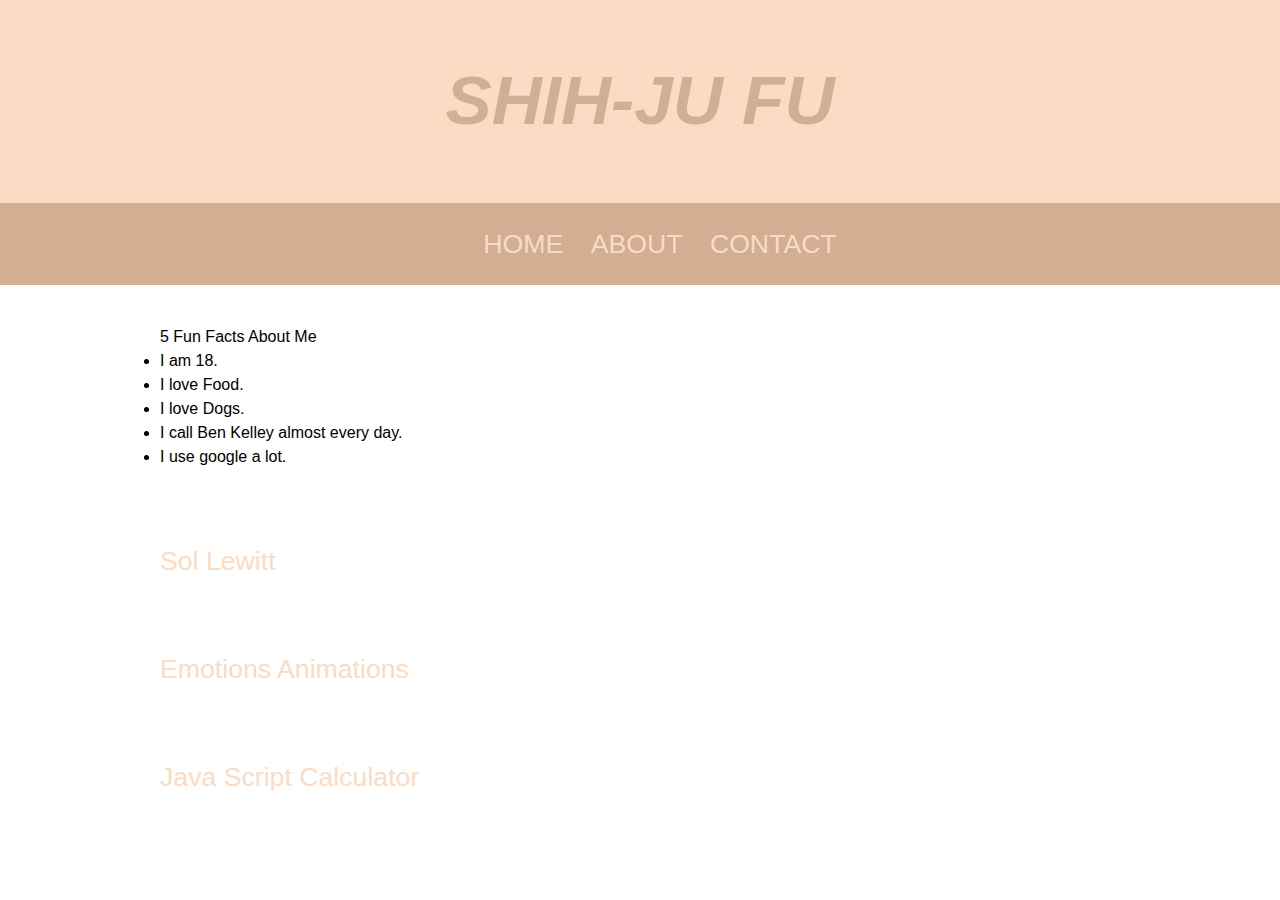
<file: index.html>
<!DOCTYPE html>
<html>

<head>
   <meta charset="utf-8" />
   <meta http-equiv="X-UA-Compatible" content="IE=edge">
   <title>Shih-Ju Fu | Home</title>
   <meta name="viewport" content="width=device-width, initial-scale=1">
   <link rel="stylesheet" type="text/css" media="screen" href="./css/normalize.css">
   <link rel="stylesheet" type="text/css" media="screen" href="./css/style.css">
</head>

<body>
   <header>
      <h1>SHIH-JU FU</h1>
   </header>
   <nav>
      <ul>
         <a href="#">
            <li>HOME</li>
         </a>
         <a href="#">
            <li>ABOUT</li>
         </a>
         <a href="#">
            <li>CONTACT</li>
         </a>
      </ul>
   </nav>
   <section>

      <head>5 Fun Facts About Me</head>
      <li>I am 18.</li>
      <li>I love Food.</li>
      <li>I love Dogs.</li>
      <li>I call Ben Kelley almost every day.</li>
      <li>I use google a lot.</li>
   </section>
   <section>
      <a href="./lewitt/index.html">Sol Lewitt</a>
   </section>
   <section>
      <a href="./animation/index.html">Emotions Animations</a>
   </section>
   <section>
      <a href="./07/index.html">Java Script Calculator</a>
   </section>
</body>

</html>
</file>
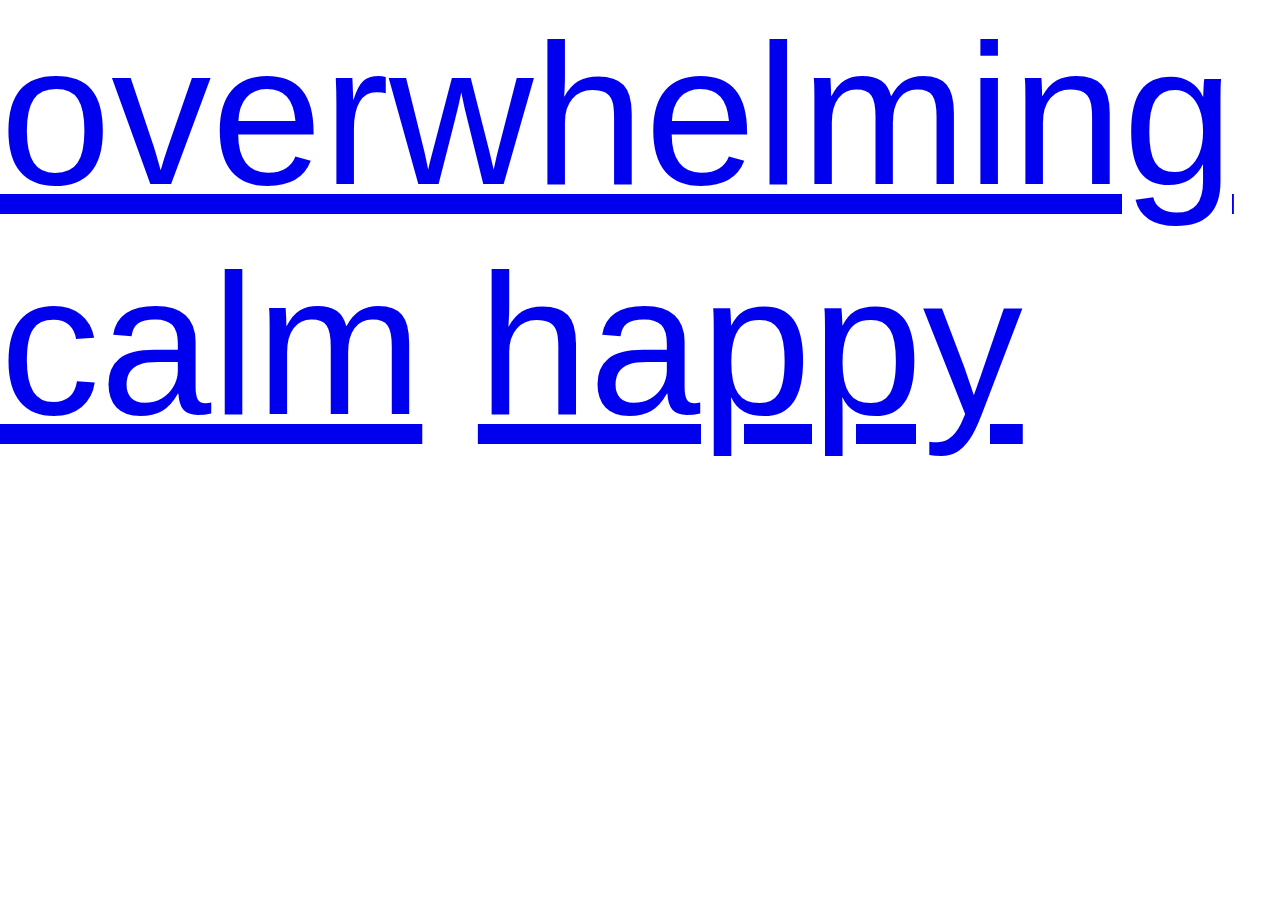
<file: animation/index.html>
<!DOCTYPE html>
<html lang="en">

<head>
   <meta charset="UTF-8">
   <meta name="viewport" content="width=device-width, initial-scale=1.0">
   <meta http-equiv="X-UA-Compatible" content="ie=edge">
   <title>Document</title>
   <link rel="stylesheet" type="text/css" media="screen" href="./css/normalize.css">
   <link rel="stylesheet" type="text/css" media="screen" href="./css/style.css">
</head>

<body>
   <a href="./overwhelming/index.html">overwhelming</a>
   <a href="./calm/index.html">calm</a>
   <a href="./happy/index.html">happy</a>
</body>

</html>
</file>
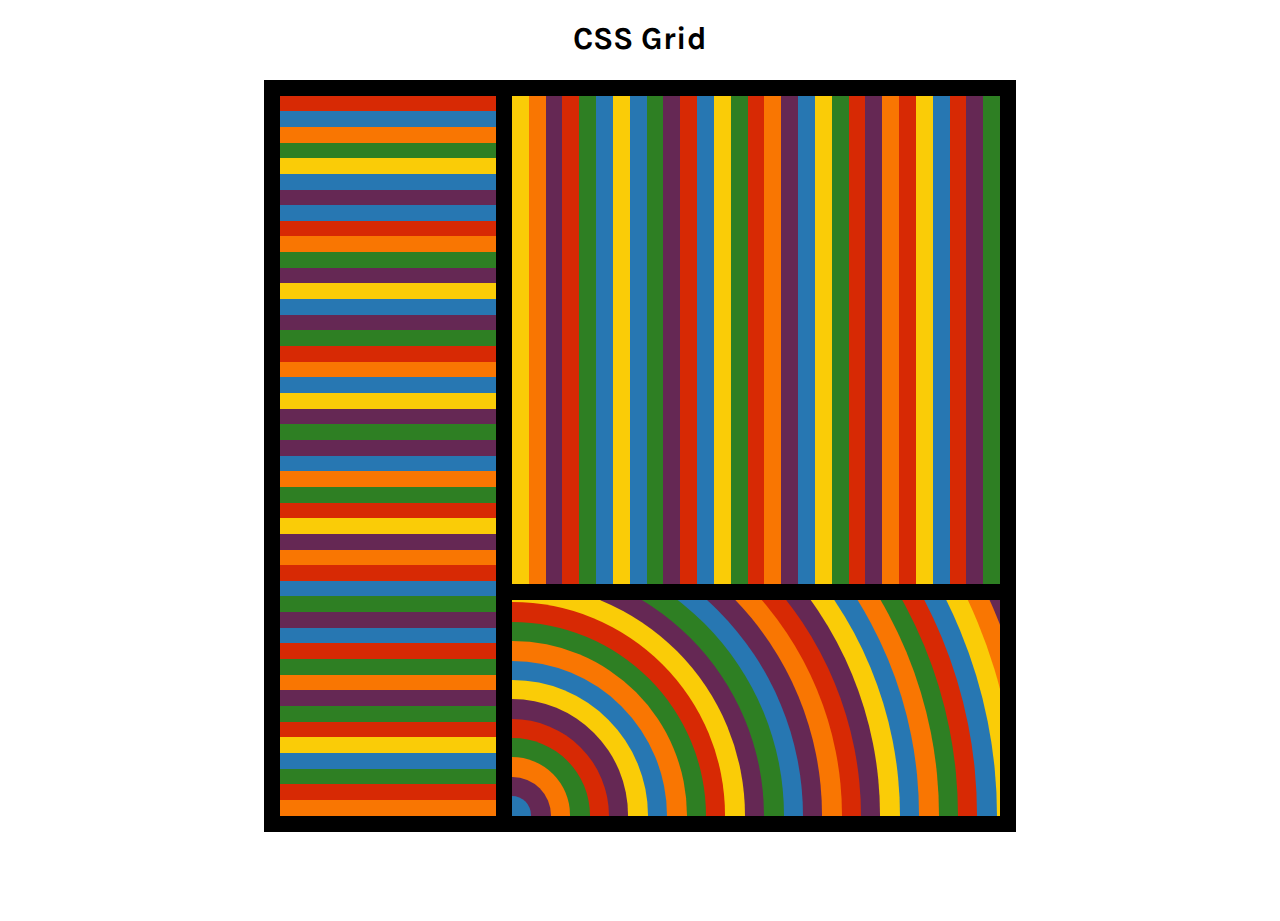
<file: lewitt/index.html>
<!DOCTYPE html>
<html lang="en">

<head>
   <meta charset="UTF-8">
   <meta name="viewport" content="width=device-width, initial-scale=1.0">
   <meta http-equiv="X-UA-Compatible" content="ie=edge">
   <title>Sol Lewitt</title>
   <link href="https://fonts.googleapis.com/css?family=Karla:400,700" rel="stylesheet">
   <link rel="shortcut icon" href="favicon.png">
   <link rel="shortcut icon" href="favicon.ico" type="image/x-icon">
   <link rel="stylesheet" href="css/normalize.css">
   <link rel="stylesheet" href="css/style.css">
</head>

<body>

   <div class="container">

      <h1>CSS Grid</h1>

      <div class="grid__wrapper--outer grid">
         <div class="grid__inner--left">
            <div class="left__band red"></div>
            <div class="left__band blue"></div>
            <div class="left__band orange"></div>
            <div class="left__band green"></div>
            <div class="left__band yellow"></div>
            <div class="left__band blue"></div>
            <div class="left__band purple"></div>
            <div class="left__band blue"></div>
            <div class="left__band red"></div>
            <div class="left__band orange"></div>
            <div class="left__band green"></div>
            <div class="left__band purple"></div>
            <div class="left__band yellow"></div>
            <div class="left__band blue"></div>
            <div class="left__band purple"></div>
            <div class="left__band green"></div>
            <div class="left__band red"></div>
            <div class="left__band orange"></div>
            <div class="left__band blue"></div>
            <div class="left__band yellow"></div>
            <div class="left__band purple"></div>
            <div class="left__band green"></div>
            <div class="left__band purple"></div>
            <div class="left__band blue"></div>
            <div class="left__band orange"></div>
            <div class="left__band green"></div>
            <div class="left__band red"></div>
            <div class="left__band yellow"></div>
            <div class="left__band purple"></div>
            <div class="left__band orange"></div>
            <div class="left__band red"></div>
            <div class="left__band blue"></div>
            <div class="left__band green"></div>
            <div class="left__band purple"></div>
            <div class="left__band blue"></div>
            <div class="left__band red"></div>
            <div class="left__band green"></div>
            <div class="left__band orange"></div>
            <div class="left__band purple"></div>
            <div class="left__band green"></div>
            <div class="left__band red"></div>
            <div class="left__band yellow"></div>
            <div class="left__band blue"></div>
            <div class="left__band green"></div>
            <div class="left__band red"></div>
            <div class="left__band orange"></div>
         </div>
         <div class="grid__inner--right">
            <div class="grid__inner--top">
               <div class="right__band yellow"></div>
               <div class="right__band orange"></div>
               <div class="right__band purple"></div>
               <div class="right__band red"></div>
               <div class="right__band green"></div>
               <div class="right__band blue"></div>
               <div class="right__band yellow"></div>
               <div class="right__band blue"></div>
               <div class="right__band green"></div>
               <div class="right__band purple"></div>
               <div class="right__band red"></div>
               <div class="right__band blue"></div>
               <div class="right__band yellow"></div>
               <div class="right__band green"></div>
               <div class="right__band red"></div>
               <div class="right__band orange"></div>
               <div class="right__band purple"></div>
               <div class="right__band blue"></div>
               <div class="right__band yellow"></div>
               <div class="right__band green"></div>
               <div class="right__band red"></div>
               <div class="right__band purple"></div>
               <div class="right__band orange"></div>
               <div class="right__band red"></div>
               <div class="right__band yellow"></div>
               <div class="right__band blue"></div>
               <div class="right__band red"></div>
               <div class="right__band purple"></div>
               <div class="right__band green"></div>
            </div>
            <div class="grid__inner--bottom">
               <div class="right__circle blue"></div>
               <div class="right__circle purple"></div>
               <div class="right__circle orange"></div>
               <div class="right__circle green"></div>
               <div class="right__circle red"></div>
               <div class="right__circle purple"></div>
               <div class="right__circle yellow"></div>
               <div class="right__circle blue"></div>
               <div class="right__circle orange"></div>
               <div class="right__circle green"></div>
               <div class="right__circle red"></div>
               <div class="right__circle yellow"></div>
               <div class="right__circle purple"></div>
               <div class="right__circle green"></div>
               <div class="right__circle blue"></div>
               <div class="right__circle purple"></div>
               <div class="right__circle orange"></div>
               <div class="right__circle red"></div>
               <div class="right__circle purple"></div>
               <div class="right__circle yellow"></div>
               <div class="right__circle blue"></div>
               <div class="right__circle orange"></div>
               <div class="right__circle green"></div>
               <div class="right__circle red"></div>
               <div class="right__circle blue"></div>
               <div class="right__circle yellow"></div>
               <div class="right__circle orange"></div>
               <div class="right__circle purple"></div>
               <div class="right__circle red"></div>
               <div class="right__circle blue"></div>
               <div class="right__circle yellow"></div>
               <div class="right__circle green"></div>
               <div class="right__circle orange"></div>
            </div>
         </div>

      </div>
   </div>

</body>

</html>
</file>
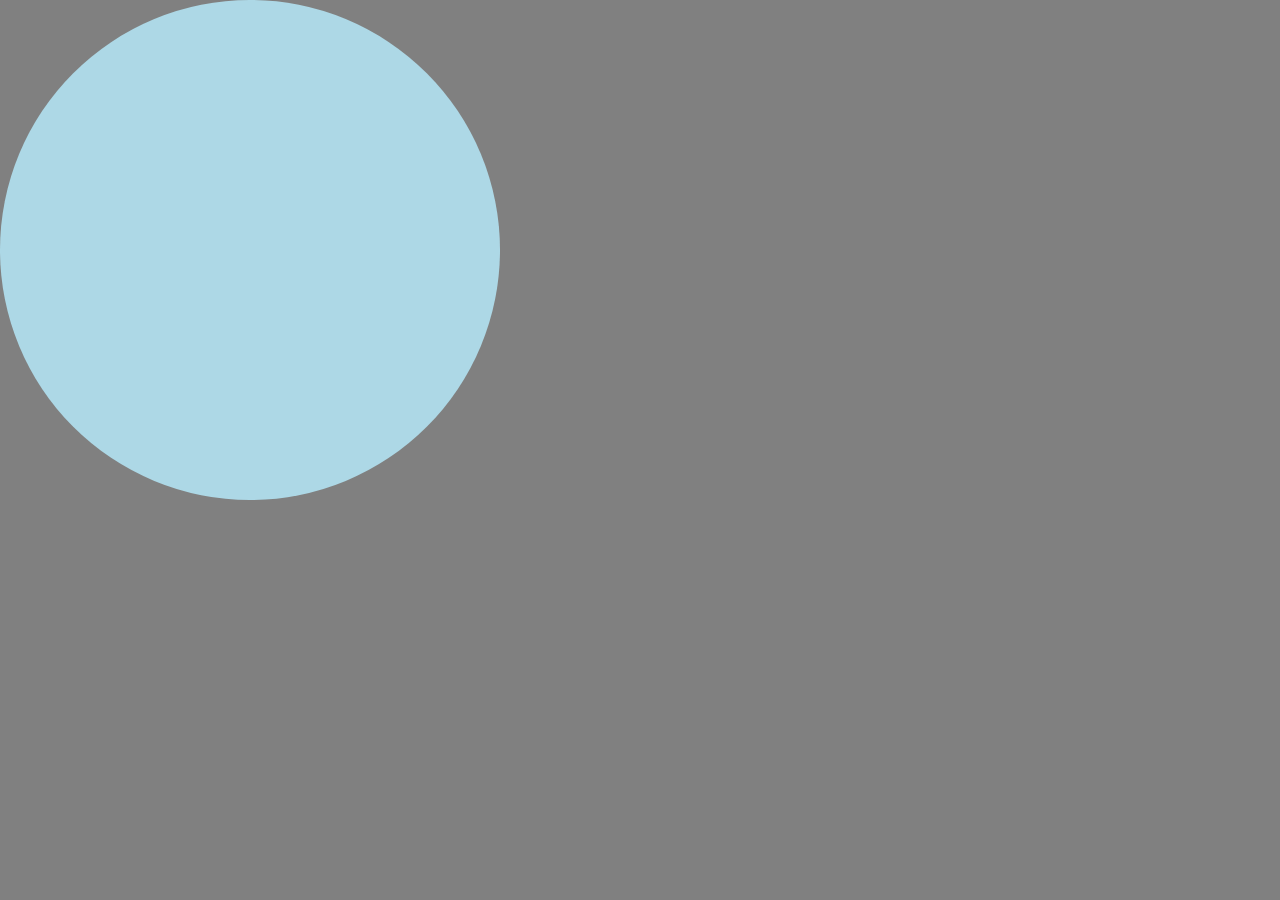
<file: animation/calm/index.html>
<!DOCTYPE html>
<html lang="en">

<head>
   <meta charset="UTF-8">
   <meta name="viewport" content="width=device-width, initial-scale=1.0">
   <meta http-equiv="X-UA-Compatible" content="ie=edge">
   <title>Document</title>
   <link rel="stylesheet" type="text/css" media="screen" href="./css/normalize.css">
   <link rel="stylesheet" type="text/css" media="screen" href="./css/style.css">
   <link rel="stylesheet" href="./css/animate.css">
</head>

<body>
   <div class="animated infinite pulse delay-2s">
      <div class="circle"></div>
   </div>
</body>

</html>
</file>
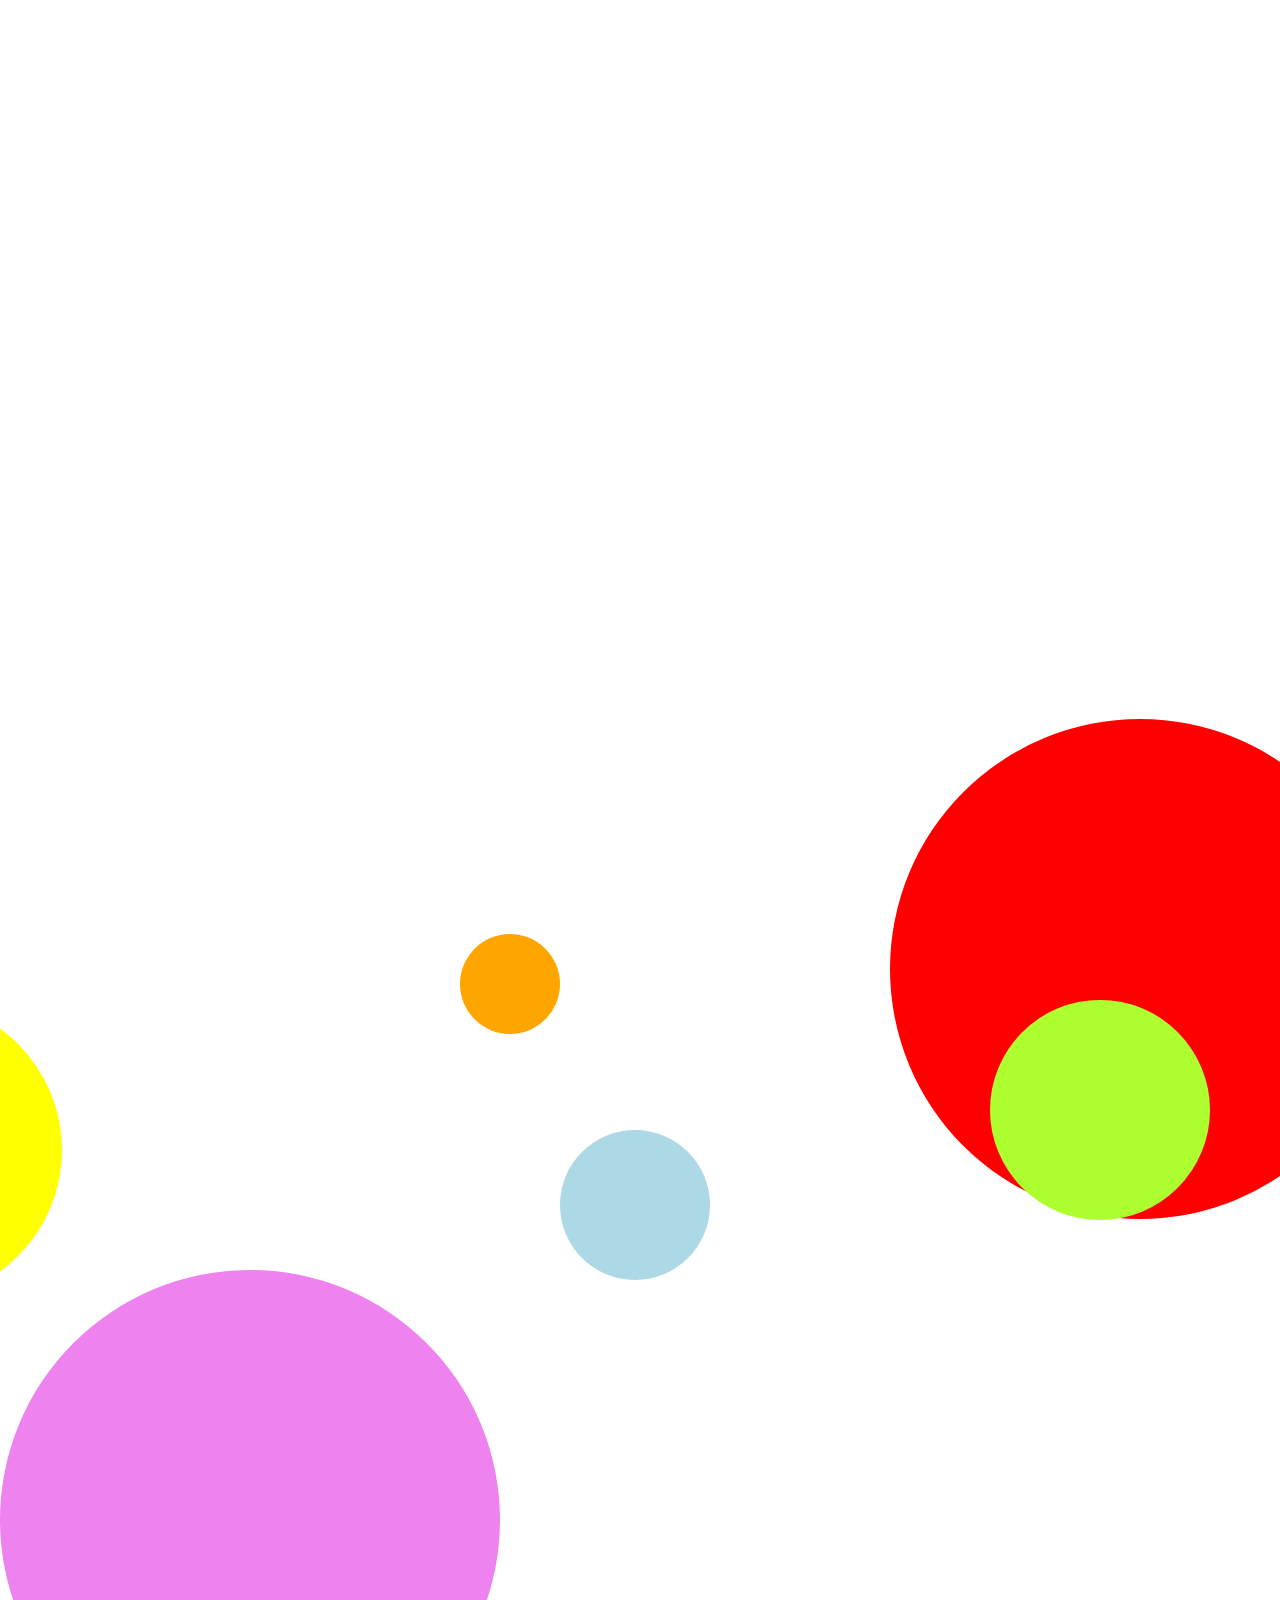
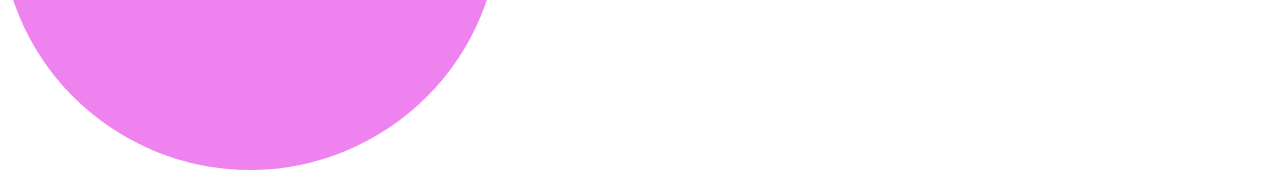
<file: animation/happy/index.html>
<!DOCTYPE html>
<html lang="en">

<head>
   <meta charset="UTF-8">
   <meta name="viewport" content="width=device-width, initial-scale=1.0">
   <meta http-equiv="X-UA-Compatible" content="ie=edge">
   <title>Document</title>
   <link rel="stylesheet" type="text/css" media="screen" href="./css/normalize.css">
   <link rel="stylesheet" type="text/css" media="screen" href="./css/style.css">
   <link rel="stylesheet" href="./css/animate.css">
</head>

<body>
   <div class="animated infinite rubberBand delay-40s">
      <div class="circle-1"></div>
      <div class="circle-2"></div>
      <div class="circle-3"></div>
      <div class="circle-4"></div>
      <div class="circle-5"></div>
      <div class="circle-6"></div>

</body>

</html>
</file>
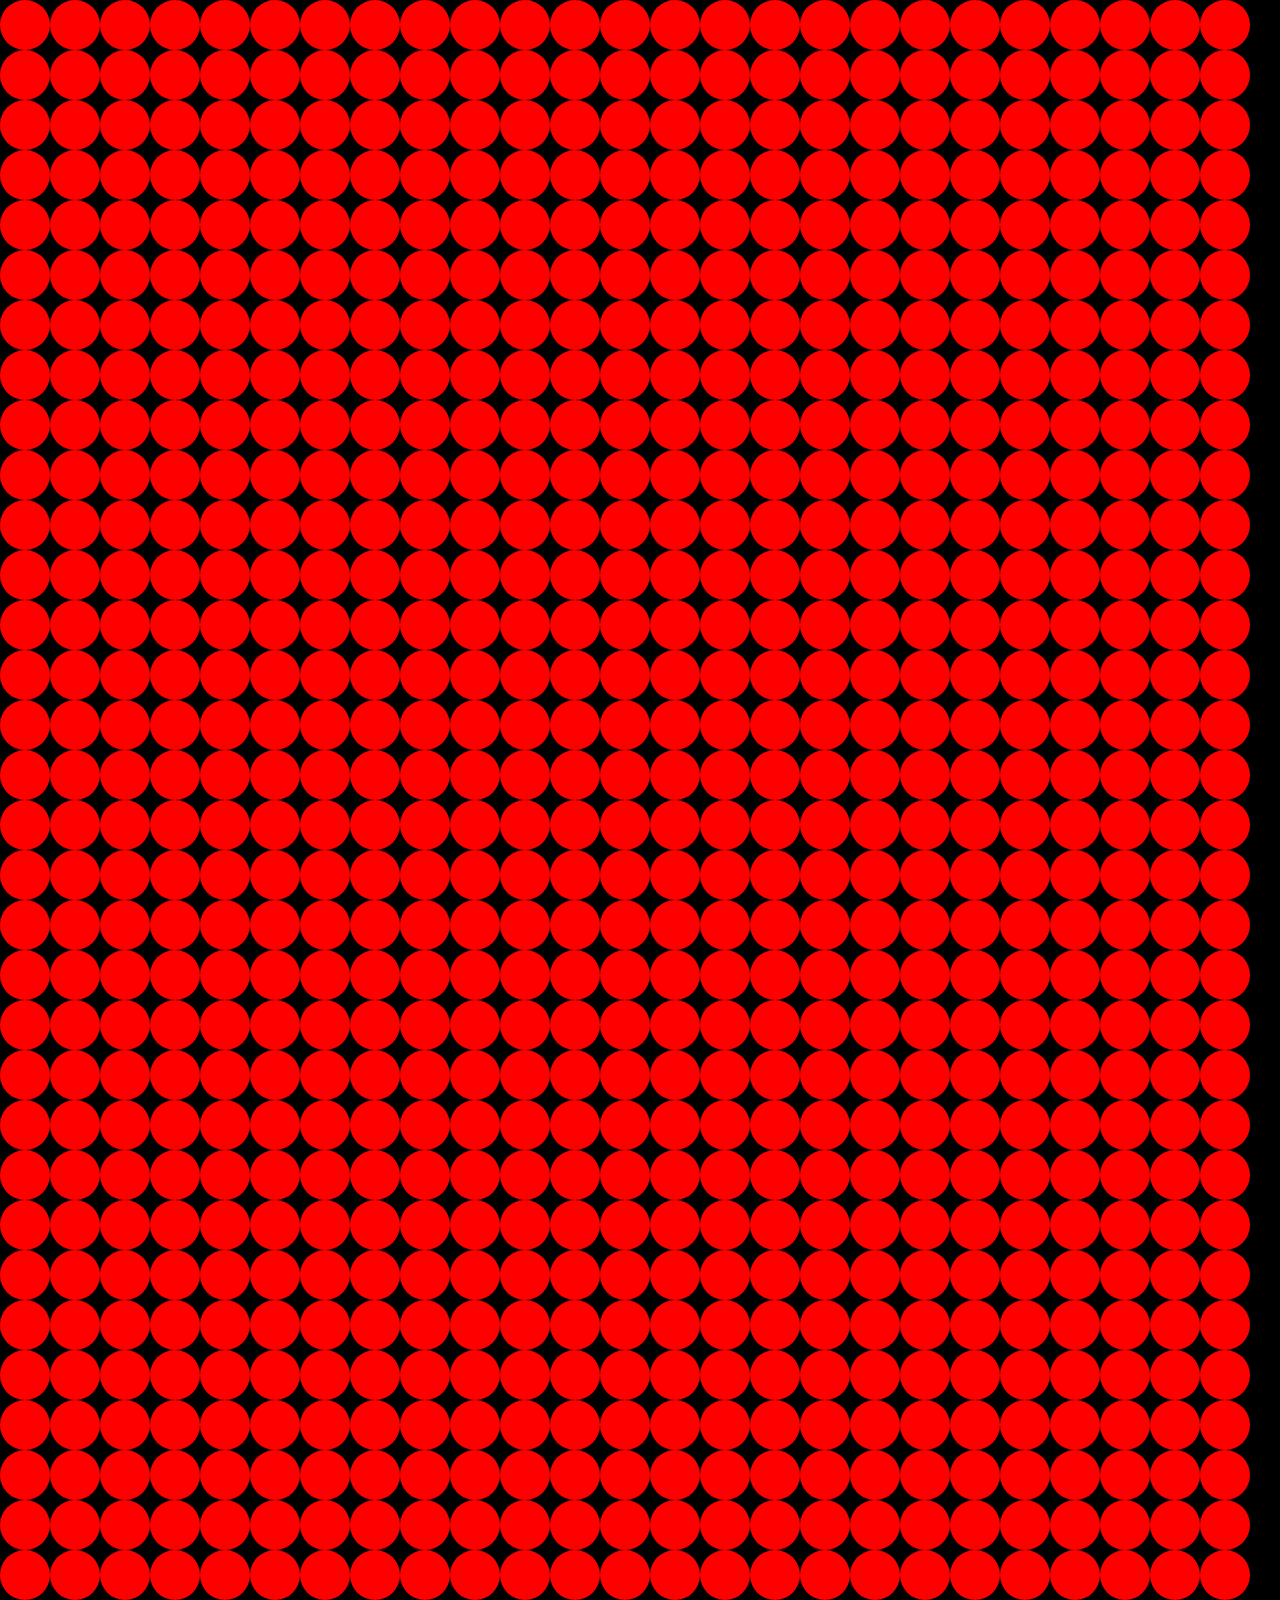
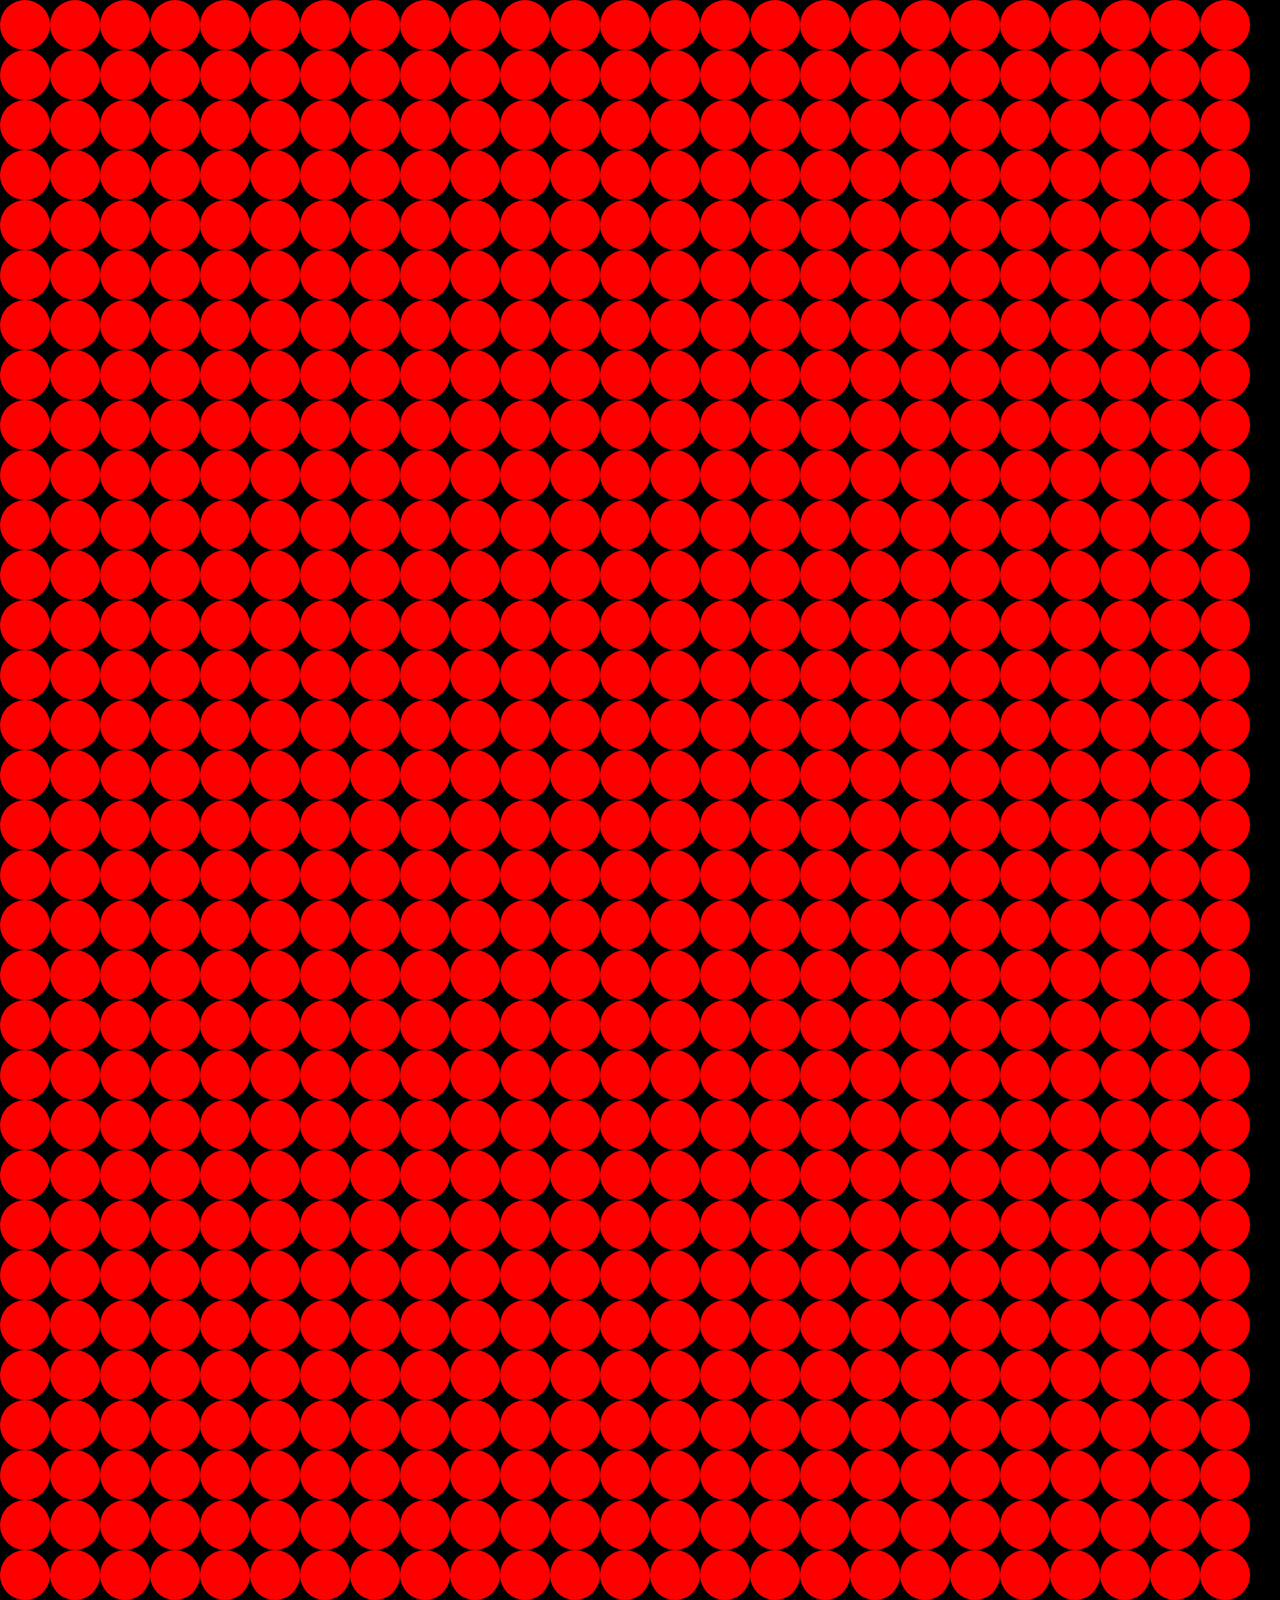
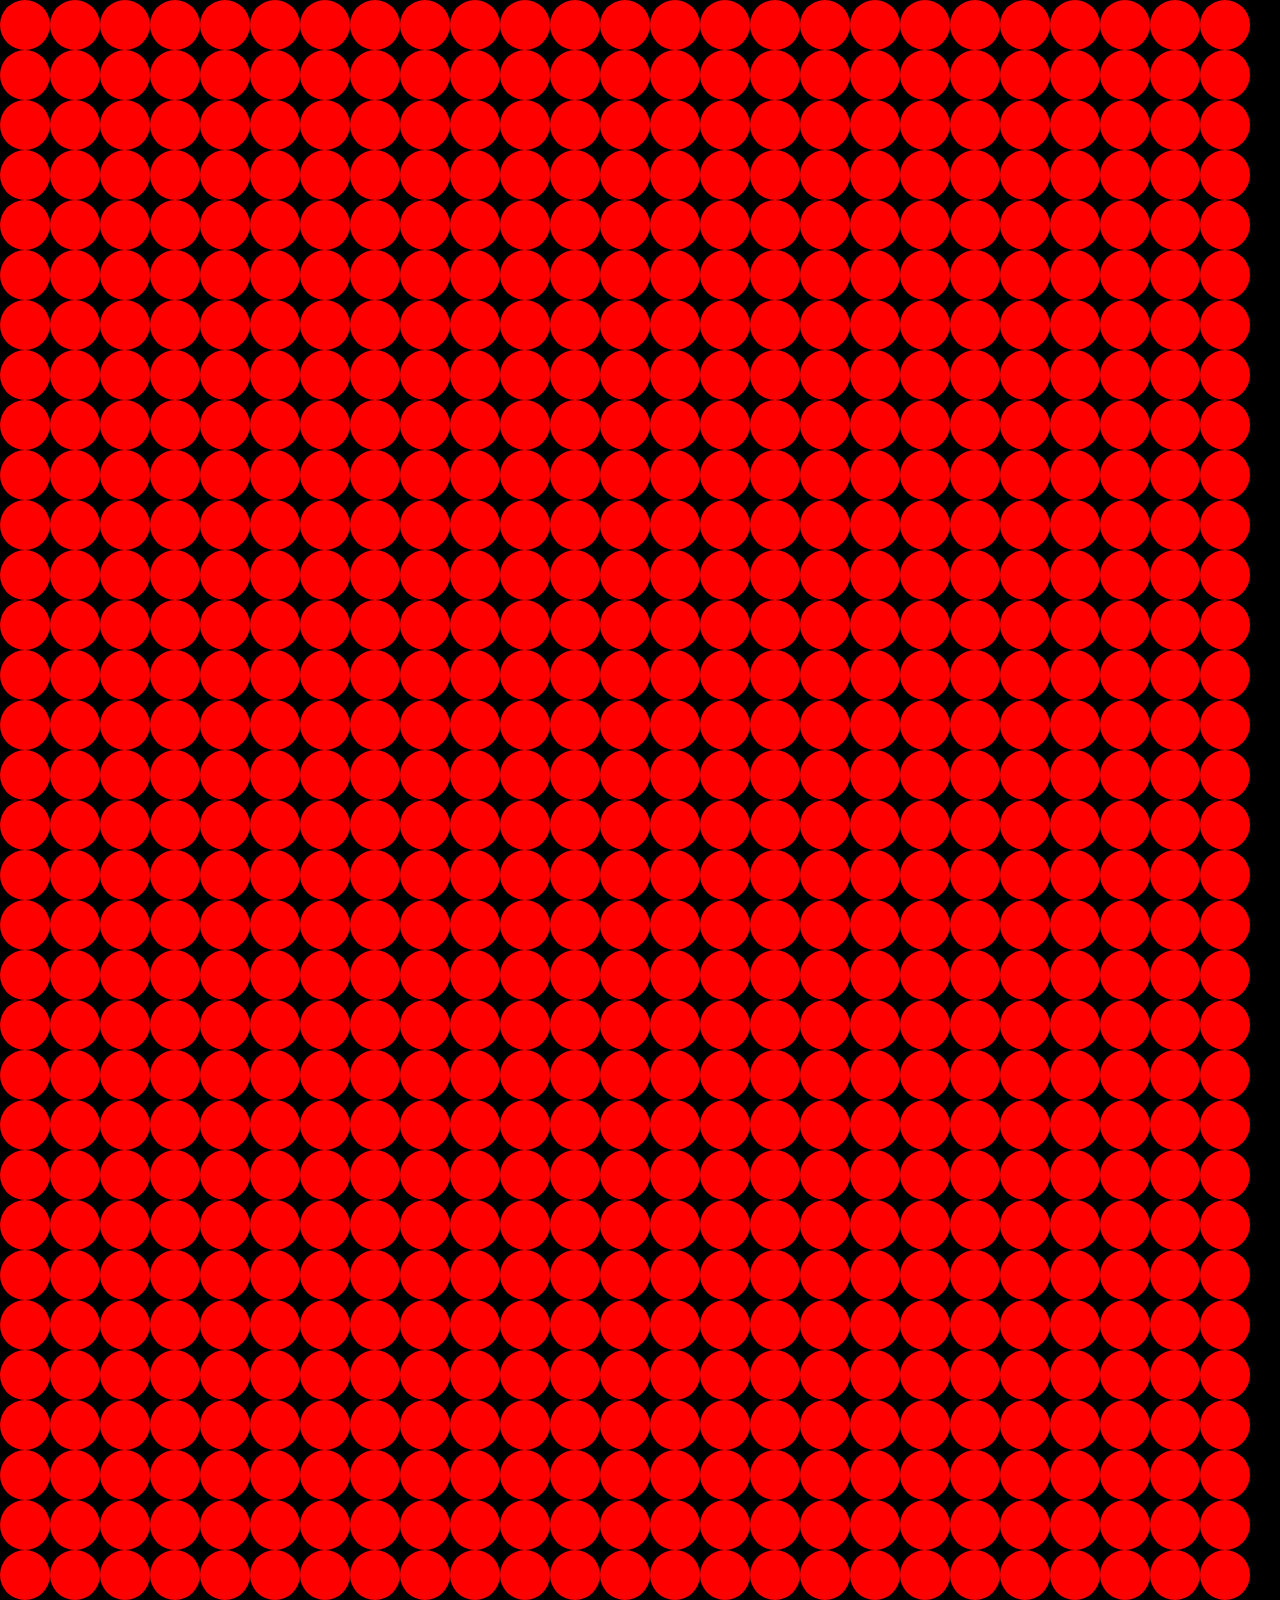
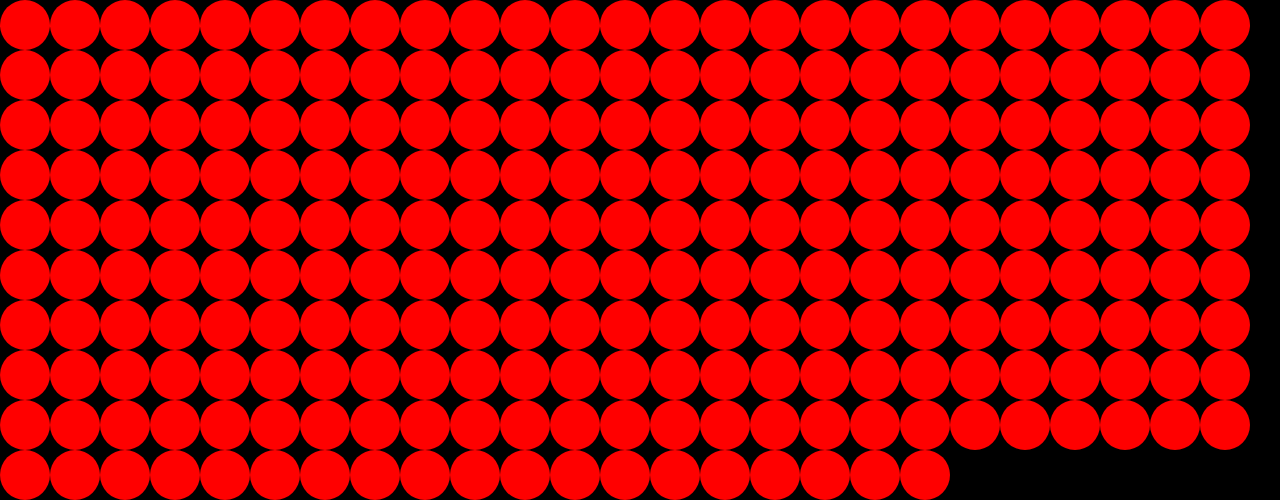
<file: animation/overwhelming/index.html>
<!DOCTYPE html>
<html lang="en">

<head>
   <meta charset="UTF-8">
   <meta name="viewport" content="width=device-width, initial-scale=1.0">
   <meta http-equiv="X-UA-Compatible" content="ie=edge">
   <title>Document</title>
   <link rel="stylesheet" type="text/css" media="screen" href="./css/normalize.css">
   <link rel="stylesheet" type="text/css" media="screen" href="./css/style.css">
   <link rel="stylesheet" href="./css/animate.css">
</head>

<body>
   <div class="animated infinite shake delay-2s">
      <div class="circle"></div>
      <div class="circle"></div>
      <div class="circle"></div>
      <div class="circle"></div>
      <div class="circle"></div>
      <div class="circle"></div>
      <div class="circle"></div>
      <div class="circle"></div>
      <div class="circle"></div>
      <div class="circle"></div>
      <div class="circle"></div>
      <div class="circle"></div>
      <div class="circle"></div>
      <div class="circle"></div>
      <div class="circle"></div>
      <div class="circle"></div>
      <div class="circle"></div>
      <div class="circle"></div>
      <div class="circle"></div>
      <div class="circle"></div>
      <div class="circle"></div>
      <div class="circle"></div>
      <div class="circle"></div>
      <div class="circle"></div>
      <div class="circle"></div>
      <div class="circle"></div>
      <div class="circle"></div>
      <div class="circle"></div>
      <div class="circle"></div>
      <div class="circle"></div>
      <div class="circle"></div>
      <div class="circle"></div>
      <div class="circle"></div>
      <div class="circle"></div>
      <div class="circle"></div>
      <div class="circle"></div>
      <div class="circle"></div>
      <div class="circle"></div>
      <div class="circle"></div>
      <div class="circle"></div>
      <div class="circle"></div>
      <div class="circle"></div>
      <div class="circle"></div>
      <div class="circle"></div>
      <div class="circle"></div>
      <div class="circle"></div>
      <div class="circle"></div>
      <div class="circle"></div>
      <div class="circle"></div>
      <div class="circle"></div>
      <div class="circle"></div>
      <div class="circle"></div>
      <div class="circle"></div>
      <div class="circle"></div>
      <div class="circle"></div>
      <div class="circle"></div>
      <div class="circle"></div>
      <div class="circle"></div>
      <div class="circle"></div>
      <div class="circle"></div>
      <div class="circle"></div>
      <div class="circle"></div>
      <div class="circle"></div>
      <div class="circle"></div>
      <div class="circle"></div>
      <div class="circle"></div>
      <div class="circle"></div>
      <div class="circle"></div>
      <div class="circle"></div>
      <div class="circle"></div>
      <div class="circle"></div>
      <div class="circle"></div>
      <div class="circle"></div>
      <div class="circle"></div>
      <div class="circle"></div>
      <div class="circle"></div>
      <div class="circle"></div>
      <div class="circle"></div>
      <div class="circle"></div>
      <div class="circle"></div>
      <div class="circle"></div>
      <div class="circle"></div>
      <div class="circle"></div>
      <div class="circle"></div>
      <div class="circle"></div>
      <div class="circle"></div>
      <div class="circle"></div>
      <div class="circle"></div>
      <div class="circle"></div>
      <div class="circle"></div>
      <div class="circle"></div>
      <div class="circle"></div>
      <div class="circle"></div>
      <div class="circle"></div>
      <div class="circle"></div>
      <div class="circle"></div>
      <div class="circle"></div>
      <div class="circle"></div>
      <div class="circle"></div>
      <div class="circle"></div>
      <div class="circle"></div>
      <div class="circle"></div>
      <div class="circle"></div>
      <div class="circle"></div>
      <div class="circle"></div>
      <div class="circle"></div>
      <div class="circle"></div>
      <div class="circle"></div>
      <div class="circle"></div>
      <div class="circle"></div>
      <div class="circle"></div>
      <div class="circle"></div>
      <div class="circle"></div>
      <div class="circle"></div>
      <div class="circle"></div>
      <div class="circle"></div>
      <div class="circle"></div>
      <div class="circle"></div>
      <div class="circle"></div>
      <div class="circle"></div>
      <div class="circle"></div>
      <div class="circle"></div>
      <div class="circle"></div>
      <div class="circle"></div>
      <div class="circle"></div>
      <div class="circle"></div>
      <div class="circle"></div>
      <div class="circle"></div>
      <div class="circle"></div>
      <div class="circle"></div>
      <div class="circle"></div>
      <div class="circle"></div>
      <div class="circle"></div>
      <div class="circle"></div>
      <div class="circle"></div>
      <div class="circle"></div>
      <div class="circle"></div>
      <div class="circle"></div>
      <div class="circle"></div>
      <div class="circle"></div>
      <div class="circle"></div>
      <div class="circle"></div>
      <div class="circle"></div>
      <div class="circle"></div>
      <div class="circle"></div>
      <div class="circle"></div>
      <div class="circle"></div>
      <div class="circle"></div>
      <div class="circle"></div>
      <div class="circle"></div>
      <div class="circle"></div>
      <div class="circle"></div>
      <div class="circle"></div>
      <div class="circle"></div>
      <div class="circle"></div>
      <div class="circle"></div>
      <div class="circle"></div>
      <div class="circle"></div>
      <div class="circle"></div>
      <div class="circle"></div>
      <div class="circle"></div>
      <div class="circle"></div>
      <div class="circle"></div>
      <div class="circle"></div>
      <div class="circle"></div>
      <div class="circle"></div>
      <div class="circle"></div>
      <div class="circle"></div>
      <div class="circle"></div>
      <div class="circle"></div>
      <div class="circle"></div>
      <div class="circle"></div>
      <div class="circle"></div>
      <div class="circle"></div>
      <div class="circle"></div>
      <div class="circle"></div>
      <div class="circle"></div>
      <div class="circle"></div>
      <div class="circle"></div>
      <div class="circle"></div>
      <div class="circle"></div>
      <div class="circle"></div>
      <div class="circle"></div>
      <div class="circle"></div>
      <div class="circle"></div>
      <div class="circle"></div>
      <div class="circle"></div>
      <div class="circle"></div>
      <div class="circle"></div>
      <div class="circle"></div>
      <div class="circle"></div>
      <div class="circle"></div>
      <div class="circle"></div>
      <div class="circle"></div>
      <div class="circle"></div>
      <div class="circle"></div>
      <div class="circle"></div>
      <div class="circle"></div>
      <div class="circle"></div>
      <div class="circle"></div>
      <div class="circle"></div>
      <div class="circle"></div>
      <div class="circle"></div>
      <div class="circle"></div>
      <div class="circle"></div>
      <div class="circle"></div>
      <div class="circle"></div>
      <div class="circle"></div>
      <div class="circle"></div>
      <div class="circle"></div>
      <div class="circle"></div>
      <div class="circle"></div>
      <div class="circle"></div>
      <div class="circle"></div>
      <div class="circle"></div>
      <div class="circle"></div>
      <div class="circle"></div>
      <div class="circle"></div>
      <div class="circle"></div>
      <div class="circle"></div>
      <div class="circle"></div>
      <div class="circle"></div>
      <div class="circle"></div>
      <div class="circle"></div>
      <div class="circle"></div>
      <div class="circle"></div>
      <div class="circle"></div>
      <div class="circle"></div>
      <div class="circle"></div>
      <div class="circle"></div>
      <div class="circle"></div>
      <div class="circle"></div>
      <div class="circle"></div>
      <div class="circle"></div>
      <div class="circle"></div>
      <div class="circle"></div>
      <div class="circle"></div>
      <div class="circle"></div>
      <div class="circle"></div>
      <div class="circle"></div>
      <div class="circle"></div>
      <div class="circle"></div>
      <div class="circle"></div>
      <div class="circle"></div>
      <div class="circle"></div>
      <div class="circle"></div>
      <div class="circle"></div>
      <div class="circle"></div>
      <div class="circle"></div>
      <div class="circle"></div>
      <div class="circle"></div>
      <div class="circle"></div>
      <div class="circle"></div>
      <div class="circle"></div>
      <div class="circle"></div>
      <div class="circle"></div>
      <div class="circle"></div>
      <div class="circle"></div>
      <div class="circle"></div>
      <div class="circle"></div>
      <div class="circle"></div>
      <div class="circle"></div>
      <div class="circle"></div>
      <div class="circle"></div>
      <div class="circle"></div>
      <div class="circle"></div>
      <div class="circle"></div>
      <div class="circle"></div>
      <div class="circle"></div>
      <div class="circle"></div>
      <div class="circle"></div>
      <div class="circle"></div>
      <div class="circle"></div>
      <div class="circle"></div>
      <div class="circle"></div>
      <div class="circle"></div>
      <div class="circle"></div>
      <div class="circle"></div>
      <div class="circle"></div>
      <div class="circle"></div>
      <div class="circle"></div>
      <div class="circle"></div>
      <div class="circle"></div>
      <div class="circle"></div>
      <div class="circle"></div>
      <div class="circle"></div>
      <div class="circle"></div>
      <div class="circle"></div>
      <div class="circle"></div>
      <div class="circle"></div>
      <div class="circle"></div>
      <div class="circle"></div>
      <div class="circle"></div>
      <div class="circle"></div>
      <div class="circle"></div>
      <div class="circle"></div>
      <div class="circle"></div>
      <div class="circle"></div>
      <div class="circle"></div>
      <div class="circle"></div>
      <div class="circle"></div>
      <div class="circle"></div>
      <div class="circle"></div>
      <div class="circle"></div>
      <div class="circle"></div>
      <div class="circle"></div>
      <div class="circle"></div>
      <div class="circle"></div>
      <div class="circle"></div>
      <div class="circle"></div>
      <div class="circle"></div>
      <div class="circle"></div>
      <div class="circle"></div>
      <div class="circle"></div>
      <div class="circle"></div>
      <div class="circle"></div>
      <div class="circle"></div>
      <div class="circle"></div>
      <div class="circle"></div>
      <div class="circle"></div>
      <div class="circle"></div>
      <div class="circle"></div>
      <div class="circle"></div>
      <div class="circle"></div>
      <div class="circle"></div>
      <div class="circle"></div>
      <div class="circle"></div>
      <div class="circle"></div>
      <div class="circle"></div>
      <div class="circle"></div>
      <div class="circle"></div>
      <div class="circle"></div>
      <div class="circle"></div>
      <div class="circle"></div>
      <div class="circle"></div>
      <div class="circle"></div>
      <div class="circle"></div>
      <div class="circle"></div>
      <div class="circle"></div>
      <div class="circle"></div>
      <div class="circle"></div>
      <div class="circle"></div>
      <div class="circle"></div>
      <div class="circle"></div>
      <div class="circle"></div>
      <div class="circle"></div>
      <div class="circle"></div>
      <div class="circle"></div>
      <div class="circle"></div>
      <div class="circle"></div>
      <div class="circle"></div>
      <div class="circle"></div>
      <div class="circle"></div>
      <div class="circle"></div>
      <div class="circle"></div>
      <div class="circle"></div>
      <div class="circle"></div>
      <div class="circle"></div>
      <div class="circle"></div>
      <div class="circle"></div>
      <div class="circle"></div>
      <div class="circle"></div>
      <div class="circle"></div>
      <div class="circle"></div>
      <div class="circle"></div>
      <div class="circle"></div>
      <div class="circle"></div>
      <div class="circle"></div>
      <div class="circle"></div>
      <div class="circle"></div>
      <div class="circle"></div>
      <div class="circle"></div>
      <div class="circle"></div>
      <div class="circle"></div>
      <div class="circle"></div>
      <div class="circle"></div>
      <div class="circle"></div>
      <div class="circle"></div>
      <div class="circle"></div>
      <div class="circle"></div>
      <div class="circle"></div>
      <div class="circle"></div>
      <div class="circle"></div>
      <div class="circle"></div>
      <div class="circle"></div>
      <div class="circle"></div>
      <div class="circle"></div>
      <div class="circle"></div>
      <div class="circle"></div>
      <div class="circle"></div>
      <div class="circle"></div>
      <div class="circle"></div>
      <div class="circle"></div>
      <div class="circle"></div>
      <div class="circle"></div>
      <div class="circle"></div>
      <div class="circle"></div>
      <div class="circle"></div>
      <div class="circle"></div>
      <div class="circle"></div>
      <div class="circle"></div>
      <div class="circle"></div>
      <div class="circle"></div>
      <div class="circle"></div>
      <div class="circle"></div>
      <div class="circle"></div>
      <div class="circle"></div>
      <div class="circle"></div>
      <div class="circle"></div>
      <div class="circle"></div>
      <div class="circle"></div>
      <div class="circle"></div>
      <div class="circle"></div>
      <div class="circle"></div>
      <div class="circle"></div>
      <div class="circle"></div>
      <div class="circle"></div>
      <div class="circle"></div>
      <div class="circle"></div>
      <div class="circle"></div>
      <div class="circle"></div>
      <div class="circle"></div>
      <div class="circle"></div>
      <div class="circle"></div>
      <div class="circle"></div>
      <div class="circle"></div>
      <div class="circle"></div>
      <div class="circle"></div>
      <div class="circle"></div>
      <div class="circle"></div>
      <div class="circle"></div>
      <div class="circle"></div>
      <div class="circle"></div>
      <div class="circle"></div>
      <div class="circle"></div>
      <div class="circle"></div>
      <div class="circle"></div>
      <div class="circle"></div>
      <div class="circle"></div>
      <div class="circle"></div>
      <div class="circle"></div>
      <div class="circle"></div>
      <div class="circle"></div>
      <div class="circle"></div>
      <div class="circle"></div>
      <div class="circle"></div>
      <div class="circle"></div>
      <div class="circle"></div>
      <div class="circle"></div>
      <div class="circle"></div>
      <div class="circle"></div>
      <div class="circle"></div>
      <div class="circle"></div>
      <div class="circle"></div>
      <div class="circle"></div>
      <div class="circle"></div>
      <div class="circle"></div>
      <div class="circle"></div>
      <div class="circle"></div>
      <div class="circle"></div>
      <div class="circle"></div>
      <div class="circle"></div>
      <div class="circle"></div>
      <div class="circle"></div>
      <div class="circle"></div>
      <div class="circle"></div>
      <div class="circle"></div>
      <div class="circle"></div>
      <div class="circle"></div>
      <div class="circle"></div>
      <div class="circle"></div>
      <div class="circle"></div>
      <div class="circle"></div>
      <div class="circle"></div>
      <div class="circle"></div>
      <div class="circle"></div>
      <div class="circle"></div>
      <div class="circle"></div>
      <div class="circle"></div>
      <div class="circle"></div>
      <div class="circle"></div>
      <div class="circle"></div>
      <div class="circle"></div>
      <div class="circle"></div>
      <div class="circle"></div>
      <div class="circle"></div>
      <div class="circle"></div>
      <div class="circle"></div>
      <div class="circle"></div>
      <div class="circle"></div>
      <div class="circle"></div>
      <div class="circle"></div>
      <div class="circle"></div>
      <div class="circle"></div>
      <div class="circle"></div>
      <div class="circle"></div>
      <div class="circle"></div>
      <div class="circle"></div>
      <div class="circle"></div>
      <div class="circle"></div>
      <div class="circle"></div>
      <div class="circle"></div>
      <div class="circle"></div>
      <div class="circle"></div>
      <div class="circle"></div>
      <div class="circle"></div>
      <div class="circle"></div>
      <div class="circle"></div>
      <div class="circle"></div>
      <div class="circle"></div>
      <div class="circle"></div>
      <div class="circle"></div>
      <div class="circle"></div>
      <div class="circle"></div>
      <div class="circle"></div>
      <div class="circle"></div>
      <div class="circle"></div>
      <div class="circle"></div>
      <div class="circle"></div>
      <div class="circle"></div>
      <div class="circle"></div>
      <div class="circle"></div>
      <div class="circle"></div>
      <div class="circle"></div>
      <div class="circle"></div>
      <div class="circle"></div>
      <div class="circle"></div>
      <div class="circle"></div>
      <div class="circle"></div>
      <div class="circle"></div>
      <div class="circle"></div>
      <div class="circle"></div>
      <div class="circle"></div>
      <div class="circle"></div>
      <div class="circle"></div>
      <div class="circle"></div>
      <div class="circle"></div>
      <div class="circle"></div>
      <div class="circle"></div>
      <div class="circle"></div>
      <div class="circle"></div>
      <div class="circle"></div>
      <div class="circle"></div>
      <div class="circle"></div>
      <div class="circle"></div>
      <div class="circle"></div>
      <div class="circle"></div>
      <div class="circle"></div>
      <div class="circle"></div>
      <div class="circle"></div>
      <div class="circle"></div>
      <div class="circle"></div>
      <div class="circle"></div>
      <div class="circle"></div>
      <div class="circle"></div>
      <div class="circle"></div>
      <div class="circle"></div>
      <div class="circle"></div>
      <div class="circle"></div>
      <div class="circle"></div>
      <div class="circle"></div>
      <div class="circle"></div>
      <div class="circle"></div>
      <div class="circle"></div>
      <div class="circle"></div>
      <div class="circle"></div>
      <div class="circle"></div>
      <div class="circle"></div>
      <div class="circle"></div>
      <div class="circle"></div>
      <div class="circle"></div>
      <div class="circle"></div>
      <div class="circle"></div>
      <div class="circle"></div>
      <div class="circle"></div>
      <div class="circle"></div>
      <div class="circle"></div>
      <div class="circle"></div>
      <div class="circle"></div>
      <div class="circle"></div>
      <div class="circle"></div>
      <div class="circle"></div>
      <div class="circle"></div>
      <div class="circle"></div>
      <div class="circle"></div>
      <div class="circle"></div>
      <div class="circle"></div>
      <div class="circle"></div>
      <div class="circle"></div>
      <div class="circle"></div>
      <div class="circle"></div>
      <div class="circle"></div>
      <div class="circle"></div>
      <div class="circle"></div>
      <div class="circle"></div>
      <div class="circle"></div>
      <div class="circle"></div>
      <div class="circle"></div>
      <div class="circle"></div>
      <div class="circle"></div>
      <div class="circle"></div>
      <div class="circle"></div>
      <div class="circle"></div>
      <div class="circle"></div>
      <div class="circle"></div>
      <div class="circle"></div>
      <div class="circle"></div>
      <div class="circle"></div>
      <div class="circle"></div>
      <div class="circle"></div>
      <div class="circle"></div>
      <div class="circle"></div>
      <div class="circle"></div>
      <div class="circle"></div>
      <div class="circle"></div>
      <div class="circle"></div>
      <div class="circle"></div>
      <div class="circle"></div>
      <div class="circle"></div>
      <div class="circle"></div>
      <div class="circle"></div>
      <div class="circle"></div>
      <div class="circle"></div>
      <div class="circle"></div>
      <div class="circle"></div>
      <div class="circle"></div>
      <div class="circle"></div>
      <div class="circle"></div>
      <div class="circle"></div>
      <div class="circle"></div>
      <div class="circle"></div>
      <div class="circle"></div>
      <div class="circle"></div>
      <div class="circle"></div>
      <div class="circle"></div>
      <div class="circle"></div>
      <div class="circle"></div>
      <div class="circle"></div>
      <div class="circle"></div>
      <div class="circle"></div>
      <div class="circle"></div>
      <div class="circle"></div>
      <div class="circle"></div>
      <div class="circle"></div>
      <div class="circle"></div>
      <div class="circle"></div>
      <div class="circle"></div>
      <div class="circle"></div>
      <div class="circle"></div>
      <div class="circle"></div>
      <div class="circle"></div>
      <div class="circle"></div>
      <div class="circle"></div>
      <div class="circle"></div>
      <div class="circle"></div>
      <div class="circle"></div>
      <div class="circle"></div>
      <div class="circle"></div>
      <div class="circle"></div>
      <div class="circle"></div>
      <div class="circle"></div>
      <div class="circle"></div>
      <div class="circle"></div>
      <div class="circle"></div>
      <div class="circle"></div>
      <div class="circle"></div>
      <div class="circle"></div>
      <div class="circle"></div>
      <div class="circle"></div>
      <div class="circle"></div>
      <div class="circle"></div>
      <div class="circle"></div>
      <div class="circle"></div>
      <div class="circle"></div>
      <div class="circle"></div>
      <div class="circle"></div>
      <div class="circle"></div>
      <div class="circle"></div>
      <div class="circle"></div>
      <div class="circle"></div>
      <div class="circle"></div>
      <div class="circle"></div>
      <div class="circle"></div>
      <div class="circle"></div>
      <div class="circle"></div>
      <div class="circle"></div>
      <div class="circle"></div>
      <div class="circle"></div>
      <div class="circle"></div>
      <div class="circle"></div>
      <div class="circle"></div>
      <div class="circle"></div>
      <div class="circle"></div>
      <div class="circle"></div>
      <div class="circle"></div>
      <div class="circle"></div>
      <div class="circle"></div>
      <div class="circle"></div>
      <div class="circle"></div>
      <div class="circle"></div>
      <div class="circle"></div>
      <div class="circle"></div>
      <div class="circle"></div>
      <div class="circle"></div>
      <div class="circle"></div>
      <div class="circle"></div>
      <div class="circle"></div>
      <div class="circle"></div>
      <div class="circle"></div>
      <div class="circle"></div>
      <div class="circle"></div>
      <div class="circle"></div>
      <div class="circle"></div>
      <div class="circle"></div>
      <div class="circle"></div>
      <div class="circle"></div>
      <div class="circle"></div>
      <div class="circle"></div>
      <div class="circle"></div>
      <div class="circle"></div>
      <div class="circle"></div>
      <div class="circle"></div>
      <div class="circle"></div>
      <div class="circle"></div>
      <div class="circle"></div>
      <div class="circle"></div>
      <div class="circle"></div>
      <div class="circle"></div>
      <div class="circle"></div>
      <div class="circle"></div>
      <div class="circle"></div>
      <div class="circle"></div>
      <div class="circle"></div>
      <div class="circle"></div>
      <div class="circle"></div>
      <div class="circle"></div>
      <div class="circle"></div>
      <div class="circle"></div>
      <div class="circle"></div>
      <div class="circle"></div>
      <div class="circle"></div>
      <div class="circle"></div>
      <div class="circle"></div>
      <div class="circle"></div>
      <div class="circle"></div>
      <div class="circle"></div>
      <div class="circle"></div>
      <div class="circle"></div>
      <div class="circle"></div>
      <div class="circle"></div>
      <div class="circle"></div>
      <div class="circle"></div>
      <div class="circle"></div>
      <div class="circle"></div>
      <div class="circle"></div>
      <div class="circle"></div>
      <div class="circle"></div>
      <div class="circle"></div>
      <div class="circle"></div>
      <div class="circle"></div>
      <div class="circle"></div>
      <div class="circle"></div>
      <div class="circle"></div>
      <div class="circle"></div>
      <div class="circle"></div>
      <div class="circle"></div>
      <div class="circle"></div>
      <div class="circle"></div>
      <div class="circle"></div>
      <div class="circle"></div>
      <div class="circle"></div>
      <div class="circle"></div>
      <div class="circle"></div>
      <div class="circle"></div>
      <div class="circle"></div>
      <div class="circle"></div>
      <div class="circle"></div>
      <div class="circle"></div>
      <div class="circle"></div>
      <div class="circle"></div>
      <div class="circle"></div>
      <div class="circle"></div>
      <div class="circle"></div>
      <div class="circle"></div>
      <div class="circle"></div>
      <div class="circle"></div>
      <div class="circle"></div>
      <div class="circle"></div>
      <div class="circle"></div>
      <div class="circle"></div>
      <div class="circle"></div>
      <div class="circle"></div>
      <div class="circle"></div>
      <div class="circle"></div>
      <div class="circle"></div>
      <div class="circle"></div>
      <div class="circle"></div>
      <div class="circle"></div>
      <div class="circle"></div>
      <div class="circle"></div>
      <div class="circle"></div>
      <div class="circle"></div>
      <div class="circle"></div>
      <div class="circle"></div>
      <div class="circle"></div>
      <div class="circle"></div>
      <div class="circle"></div>
      <div class="circle"></div>
      <div class="circle"></div>
      <div class="circle"></div>
      <div class="circle"></div>
      <div class="circle"></div>
      <div class="circle"></div>
      <div class="circle"></div>
      <div class="circle"></div>
      <div class="circle"></div>
      <div class="circle"></div>
      <div class="circle"></div>
      <div class="circle"></div>
      <div class="circle"></div>
      <div class="circle"></div>
      <div class="circle"></div>
      <div class="circle"></div>
      <div class="circle"></div>
      <div class="circle"></div>
      <div class="circle"></div>
      <div class="circle"></div>
      <div class="circle"></div>
      <div class="circle"></div>
      <div class="circle"></div>
      <div class="circle"></div>
      <div class="circle"></div>
      <div class="circle"></div>
      <div class="circle"></div>
      <div class="circle"></div>
      <div class="circle"></div>
      <div class="circle"></div>
      <div class="circle"></div>
      <div class="circle"></div>
      <div class="circle"></div>
      <div class="circle"></div>
      <div class="circle"></div>
      <div class="circle"></div>
      <div class="circle"></div>
      <div class="circle"></div>
      <div class="circle"></div>
      <div class="circle"></div>
      <div class="circle"></div>
      <div class="circle"></div>
      <div class="circle"></div>
      <div class="circle"></div>
      <div class="circle"></div>
      <div class="circle"></div>
      <div class="circle"></div>
      <div class="circle"></div>
      <div class="circle"></div>
      <div class="circle"></div>
      <div class="circle"></div>
      <div class="circle"></div>
      <div class="circle"></div>
      <div class="circle"></div>
      <div class="circle"></div>
      <div class="circle"></div>
      <div class="circle"></div>
      <div class="circle"></div>
      <div class="circle"></div>
      <div class="circle"></div>
      <div class="circle"></div>
      <div class="circle"></div>
      <div class="circle"></div>
      <div class="circle"></div>
      <div class="circle"></div>
      <div class="circle"></div>
      <div class="circle"></div>
      <div class="circle"></div>
      <div class="circle"></div>
      <div class="circle"></div>
      <div class="circle"></div>
      <div class="circle"></div>
      <div class="circle"></div>
      <div class="circle"></div>
      <div class="circle"></div>
      <div class="circle"></div>
      <div class="circle"></div>
      <div class="circle"></div>
      <div class="circle"></div>
      <div class="circle"></div>
      <div class="circle"></div>
      <div class="circle"></div>
      <div class="circle"></div>
      <div class="circle"></div>
      <div class="circle"></div>
      <div class="circle"></div>
      <div class="circle"></div>
      <div class="circle"></div>
      <div class="circle"></div>
      <div class="circle"></div>
      <div class="circle"></div>
      <div class="circle"></div>
      <div class="circle"></div>
      <div class="circle"></div>
      <div class="circle"></div>
      <div class="circle"></div>
      <div class="circle"></div>
      <div class="circle"></div>
      <div class="circle"></div>
      <div class="circle"></div>
      <div class="circle"></div>
      <div class="circle"></div>
      <div class="circle"></div>
      <div class="circle"></div>
      <div class="circle"></div>
      <div class="circle"></div>
      <div class="circle"></div>
      <div class="circle"></div>
      <div class="circle"></div>
      <div class="circle"></div>
      <div class="circle"></div>
      <div class="circle"></div>
      <div class="circle"></div>
      <div class="circle"></div>
      <div class="circle"></div>
      <div class="circle"></div>
      <div class="circle"></div>
      <div class="circle"></div>
      <div class="circle"></div>
      <div class="circle"></div>
      <div class="circle"></div>
      <div class="circle"></div>
      <div class="circle"></div>
      <div class="circle"></div>
      <div class="circle"></div>
      <div class="circle"></div>
      <div class="circle"></div>
      <div class="circle"></div>
      <div class="circle"></div>
      <div class="circle"></div>
      <div class="circle"></div>
      <div class="circle"></div>
      <div class="circle"></div>
      <div class="circle"></div>
      <div class="circle"></div>
      <div class="circle"></div>
      <div class="circle"></div>
      <div class="circle"></div>
      <div class="circle"></div>
      <div class="circle"></div>
      <div class="circle"></div>
      <div class="circle"></div>
      <div class="circle"></div>
      <div class="circle"></div>
      <div class="circle"></div>
      <div class="circle"></div>
      <div class="circle"></div>
      <div class="circle"></div>
      <div class="circle"></div>
      <div class="circle"></div>
      <div class="circle"></div>
      <div class="circle"></div>
      <div class="circle"></div>
      <div class="circle"></div>
      <div class="circle"></div>
      <div class="circle"></div>
      <div class="circle"></div>
      <div class="circle"></div>
      <div class="circle"></div>
      <div class="circle"></div>
      <div class="circle"></div>
      <div class="circle"></div>
      <div class="circle"></div>
      <div class="circle"></div>
      <div class="circle"></div>
      <div class="circle"></div>
      <div class="circle"></div>
      <div class="circle"></div>
      <div class="circle"></div>
      <div class="circle"></div>
      <div class="circle"></div>
      <div class="circle"></div>
      <div class="circle"></div>
      <div class="circle"></div>
      <div class="circle"></div>
      <div class="circle"></div>
      <div class="circle"></div>
      <div class="circle"></div>
      <div class="circle"></div>
      <div class="circle"></div>
      <div class="circle"></div>
      <div class="circle"></div>
      <div class="circle"></div>
      <div class="circle"></div>
      <div class="circle"></div>
      <div class="circle"></div>
      <div class="circle"></div>
      <div class="circle"></div>
      <div class="circle"></div>
      <div class="circle"></div>
      <div class="circle"></div>
      <div class="circle"></div>
      <div class="circle"></div>
      <div class="circle"></div>
      <div class="circle"></div>
      <div class="circle"></div>
      <div class="circle"></div>
      <div class="circle"></div>
      <div class="circle"></div>
      <div class="circle"></div>
      <div class="circle"></div>
      <div class="circle"></div>
      <div class="circle"></div>
      <div class="circle"></div>
      <div class="circle"></div>
      <div class="circle"></div>
      <div class="circle"></div>
      <div class="circle"></div>
      <div class="circle"></div>
      <div class="circle"></div>
      <div class="circle"></div>
      <div class="circle"></div>
      <div class="circle"></div>
      <div class="circle"></div>
      <div class="circle"></div>
      <div class="circle"></div>
      <div class="circle"></div>
      <div class="circle"></div>
      <div class="circle"></div>
      <div class="circle"></div>
      <div class="circle"></div>
      <div class="circle"></div>
      <div class="circle"></div>
      <div class="circle"></div>
      <div class="circle"></div>
      <div class="circle"></div>
      <div class="circle"></div>
      <div class="circle"></div>
      <div class="circle"></div>
      <div class="circle"></div>
      <div class="circle"></div>
      <div class="circle"></div>
      <div class="circle"></div>
      <div class="circle"></div>
      <div class="circle"></div>
      <div class="circle"></div>
      <div class="circle"></div>
      <div class="circle"></div>
      <div class="circle"></div>
      <div class="circle"></div>
      <div class="circle"></div>
      <div class="circle"></div>
      <div class="circle"></div>
      <div class="circle"></div>
      <div class="circle"></div>
      <div class="circle"></div>
      <div class="circle"></div>
      <div class="circle"></div>
      <div class="circle"></div>
      <div class="circle"></div>
      <div class="circle"></div>
      <div class="circle"></div>
      <div class="circle"></div>
      <div class="circle"></div>
      <div class="circle"></div>
      <div class="circle"></div>
      <div class="circle"></div>
      <div class="circle"></div>
      <div class="circle"></div>
      <div class="circle"></div>
      <div class="circle"></div>
      <div class="circle"></div>
      <div class="circle"></div>
      <div class="circle"></div>
      <div class="circle"></div>
      <div class="circle"></div>
      <div class="circle"></div>
      <div class="circle"></div>
      <div class="circle"></div>
      <div class="circle"></div>
      <div class="circle"></div>
      <div class="circle"></div>
      <div class="circle"></div>
      <div class="circle"></div>
      <div class="circle"></div>
      <div class="circle"></div>
      <div class="circle"></div>
      <div class="circle"></div>
      <div class="circle"></div>
      <div class="circle"></div>
      <div class="circle"></div>
      <div class="circle"></div>
      <div class="circle"></div>
      <div class="circle"></div>
      <div class="circle"></div>
      <div class="circle"></div>
      <div class="circle"></div>
      <div class="circle"></div>
      <div class="circle"></div>
      <div class="circle"></div>
      <div class="circle"></div>
      <div class="circle"></div>
      <div class="circle"></div>
      <div class="circle"></div>
      <div class="circle"></div>
      <div class="circle"></div>
      <div class="circle"></div>
      <div class="circle"></div>
      <div class="circle"></div>
      <div class="circle"></div>
      <div class="circle"></div>
      <div class="circle"></div>
      <div class="circle"></div>
      <div class="circle"></div>
      <div class="circle"></div>
      <div class="circle"></div>
      <div class="circle"></div>
      <div class="circle"></div>
      <div class="circle"></div>
      <div class="circle"></div>
      <div class="circle"></div>
      <div class="circle"></div>
      <div class="circle"></div>
      <div class="circle"></div>
      <div class="circle"></div>
      <div class="circle"></div>
      <div class="circle"></div>
      <div class="circle"></div>
      <div class="circle"></div>
      <div class="circle"></div>
      <div class="circle"></div>
      <div class="circle"></div>
      <div class="circle"></div>
      <div class="circle"></div>
      <div class="circle"></div>
      <div class="circle"></div>
      <div class="circle"></div>
      <div class="circle"></div>
      <div class="circle"></div>
      <div class="circle"></div>
      <div class="circle"></div>
      <div class="circle"></div>
      <div class="circle"></div>
      <div class="circle"></div>
      <div class="circle"></div>
      <div class="circle"></div>
      <div class="circle"></div>
      <div class="circle"></div>
      <div class="circle"></div>
      <div class="circle"></div>
      <div class="circle"></div>
      <div class="circle"></div>
      <div class="circle"></div>
      <div class="circle"></div>
      <div class="circle"></div>
      <div class="circle"></div>
      <div class="circle"></div>
      <div class="circle"></div>
      <div class="circle"></div>
      <div class="circle"></div>
      <div class="circle"></div>
      <div class="circle"></div>
      <div class="circle"></div>
      <div class="circle"></div>
      <div class="circle"></div>
      <div class="circle"></div>
      <div class="circle"></div>
      <div class="circle"></div>
      <div class="circle"></div>
      <div class="circle"></div>
      <div class="circle"></div>
      <div class="circle"></div>
      <div class="circle"></div>
      <div class="circle"></div>
      <div class="circle"></div>
      <div class="circle"></div>
      <div class="circle"></div>
      <div class="circle"></div>
      <div class="circle"></div>
      <div class="circle"></div>
      <div class="circle"></div>
      <div class="circle"></div>
      <div class="circle"></div>
      <div class="circle"></div>
      <div class="circle"></div>
      <div class="circle"></div>
      <div class="circle"></div>
      <div class="circle"></div>
      <div class="circle"></div>
      <div class="circle"></div>
      <div class="circle"></div>
      <div class="circle"></div>
      <div class="circle"></div>
      <div class="circle"></div>
      <div class="circle"></div>
      <div class="circle"></div>
      <div class="circle"></div>
      <div class="circle"></div>
      <div class="circle"></div>
      <div class="circle"></div>
      <div class="circle"></div>
      <div class="circle"></div>
      <div class="circle"></div>
      <div class="circle"></div>
      <div class="circle"></div>
      <div class="circle"></div>
      <div class="circle"></div>
      <div class="circle"></div>
      <div class="circle"></div>
      <div class="circle"></div>
      <div class="circle"></div>
      <div class="circle"></div>
      <div class="circle"></div>
      <div class="circle"></div>
      <div class="circle"></div>
      <div class="circle"></div>
      <div class="circle"></div>
      <div class="circle"></div>
      <div class="circle"></div>
      <div class="circle"></div>
      <div class="circle"></div>
      <div class="circle"></div>
      <div class="circle"></div>
      <div class="circle"></div>
      <div class="circle"></div>
      <div class="circle"></div>
      <div class="circle"></div>
      <div class="circle"></div>
      <div class="circle"></div>
      <div class="circle"></div>
      <div class="circle"></div>
      <div class="circle"></div>
      <div class="circle"></div>
      <div class="circle"></div>
      <div class="circle"></div>
      <div class="circle"></div>
      <div class="circle"></div>
      <div class="circle"></div>
      <div class="circle"></div>
      <div class="circle"></div>
      <div class="circle"></div>
      <div class="circle"></div>
      <div class="circle"></div>
      <div class="circle"></div>
      <div class="circle"></div>
      <div class="circle"></div>
      <div class="circle"></div>
      <div class="circle"></div>
      <div class="circle"></div>
      <div class="circle"></div>
      <div class="circle"></div>
      <div class="circle"></div>
      <div class="circle"></div>
      <div class="circle"></div>
      <div class="circle"></div>
      <div class="circle"></div>
      <div class="circle"></div>
      <div class="circle"></div>
      <div class="circle"></div>
      <div class="circle"></div>
      <div class="circle"></div>
      <div class="circle"></div>
      <div class="circle"></div>
      <div class="circle"></div>
      <div class="circle"></div>
      <div class="circle"></div>
      <div class="circle"></div>
      <div class="circle"></div>
      <div class="circle"></div>
      <div class="circle"></div>
      <div class="circle"></div>
      <div class="circle"></div>
      <div class="circle"></div>
      <div class="circle"></div>
      <div class="circle"></div>
      <div class="circle"></div>
      <div class="circle"></div>
      <div class="circle"></div>
      <div class="circle"></div>
      <div class="circle"></div>
      <div class="circle"></div>
      <div class="circle"></div>
      <div class="circle"></div>
      <div class="circle"></div>
      <div class="circle"></div>
      <div class="circle"></div>
      <div class="circle"></div>
      <div class="circle"></div>
      <div class="circle"></div>
      <div class="circle"></div>
      <div class="circle"></div>
      <div class="circle"></div>
      <div class="circle"></div>
      <div class="circle"></div>
      <div class="circle"></div>
      <div class="circle"></div>
      <div class="circle"></div>
      <div class="circle"></div>
      <div class="circle"></div>
      <div class="circle"></div>
      <div class="circle"></div>
      <div class="circle"></div>
      <div class="circle"></div>
      <div class="circle"></div>
      <div class="circle"></div>
      <div class="circle"></div>
      <div class="circle"></div>
      <div class="circle"></div>
      <div class="circle"></div>
      <div class="circle"></div>
      <div class="circle"></div>
      <div class="circle"></div>
      <div class="circle"></div>
      <div class="circle"></div>
      <div class="circle"></div>
      <div class="circle"></div>
      <div class="circle"></div>
      <div class="circle"></div>
      <div class="circle"></div>
      <div class="circle"></div>
      <div class="circle"></div>
      <div class="circle"></div>
      <div class="circle"></div>
      <div class="circle"></div>
      <div class="circle"></div>
      <div class="circle"></div>
      <div class="circle"></div>
      <div class="circle"></div>
      <div class="circle"></div>
      <div class="circle"></div>
      <div class="circle"></div>
      <div class="circle"></div>
      <div class="circle"></div>
      <div class="circle"></div>
      <div class="circle"></div>
      <div class="circle"></div>
      <div class="circle"></div>
      <div class="circle"></div>
      <div class="circle"></div>
      <div class="circle"></div>
      <div class="circle"></div>
      <div class="circle"></div>
      <div class="circle"></div>
      <div class="circle"></div>
      <div class="circle"></div>
      <div class="circle"></div>
      <div class="circle"></div>
      <div class="circle"></div>
      <div class="circle"></div>
      <div class="circle"></div>
      <div class="circle"></div>
      <div class="circle"></div>
      <div class="circle"></div>
      <div class="circle"></div>
      <div class="circle"></div>
      <div class="circle"></div>
      <div class="circle"></div>
      <div class="circle"></div>
      <div class="circle"></div>
      <div class="circle"></div>
      <div class="circle"></div>
      <div class="circle"></div>
      <div class="circle"></div>
      <div class="circle"></div>
      <div class="circle"></div>
      <div class="circle"></div>
      <div class="circle"></div>
      <div class="circle"></div>
      <div class="circle"></div>
      <div class="circle"></div>
      <div class="circle"></div>
      <div class="circle"></div>
      <div class="circle"></div>
      <div class="circle"></div>
      <div class="circle"></div>
      <div class="circle"></div>
      <div class="circle"></div>
      <div class="circle"></div>
      <div class="circle"></div>
      <div class="circle"></div>
      <div class="circle"></div>
      <div class="circle"></div>
      <div class="circle"></div>
      <div class="circle"></div>
      <div class="circle"></div>
      <div class="circle"></div>
      <div class="circle"></div>
      <div class="circle"></div>
      <div class="circle"></div>
      <div class="circle"></div>
      <div class="circle"></div>
      <div class="circle"></div>
      <div class="circle"></div>
      <div class="circle"></div>
      <div class="circle"></div>
      <div class="circle"></div>
      <div class="circle"></div>
      <div class="circle"></div>
      <div class="circle"></div>
      <div class="circle"></div>
      <div class="circle"></div>
      <div class="circle"></div>
      <div class="circle"></div>
      <div class="circle"></div>
      <div class="circle"></div>
      <div class="circle"></div>
      <div class="circle"></div>
      <div class="circle"></div>
      <div class="circle"></div>
      <div class="circle"></div>
      <div class="circle"></div>
      <div class="circle"></div>
      <div class="circle"></div>
      <div class="circle"></div>
      <div class="circle"></div>
      <div class="circle"></div>
      <div class="circle"></div>
      <div class="circle"></div>
      <div class="circle"></div>
      <div class="circle"></div>
      <div class="circle"></div>
      <div class="circle"></div>
      <div class="circle"></div>
      <div class="circle"></div>
      <div class="circle"></div>
      <div class="circle"></div>
      <div class="circle"></div>
      <div class="circle"></div>
      <div class="circle"></div>
      <div class="circle"></div>
      <div class="circle"></div>
      <div class="circle"></div>
      <div class="circle"></div>
      <div class="circle"></div>
      <div class="circle"></div>
      <div class="circle"></div>
      <div class="circle"></div>
      <div class="circle"></div>
      <div class="circle"></div>
      <div class="circle"></div>
      <div class="circle"></div>
      <div class="circle"></div>
      <div class="circle"></div>
      <div class="circle"></div>
      <div class="circle"></div>
      <div class="circle"></div>
      <div class="circle"></div>
      <div class="circle"></div>
      <div class="circle"></div>
      <div class="circle"></div>
      <div class="circle"></div>
      <div class="circle"></div>
      <div class="circle"></div>
      <div class="circle"></div>
      <div class="circle"></div>
      <div class="circle"></div>
      <div class="circle"></div>
      <div class="circle"></div>
      <div class="circle"></div>
      <div class="circle"></div>
      <div class="circle"></div>
      <div class="circle"></div>
      <div class="circle"></div>
      <div class="circle"></div>
      <div class="circle"></div>
      <div class="circle"></div>
      <div class="circle"></div>
      <div class="circle"></div>
      <div class="circle"></div>
      <div class="circle"></div>
      <div class="circle"></div>
      <div class="circle"></div>
      <div class="circle"></div>
      <div class="circle"></div>
      <div class="circle"></div>
      <div class="circle"></div>
      <div class="circle"></div>
      <div class="circle"></div>
      <div class="circle"></div>
      <div class="circle"></div>
      <div class="circle"></div>
      <div class="circle"></div>
      <div class="circle"></div>
      <div class="circle"></div>
      <div class="circle"></div>
      <div class="circle"></div>
      <div class="circle"></div>
      <div class="circle"></div>
      <div class="circle"></div>
      <div class="circle"></div>
      <div class="circle"></div>
      <div class="circle"></div>
      <div class="circle"></div>
      <div class="circle"></div>
      <div class="circle"></div>
      <div class="circle"></div>
      <div class="circle"></div>
      <div class="circle"></div>
      <div class="circle"></div>
      <div class="circle"></div>
      <div class="circle"></div>
      <div class="circle"></div>
      <div class="circle"></div>
      <div class="circle"></div>
      <div class="circle"></div>
      <div class="circle"></div>
      <div class="circle"></div>
      <div class="circle"></div>
      <div class="circle"></div>
      <div class="circle"></div>
      <div class="circle"></div>
      <div class="circle"></div>
      <div class="circle"></div>
      <div class="circle"></div>
      <div class="circle"></div>
      <div class="circle"></div>
      <div class="circle"></div>
      <div class="circle"></div>
      <div class="circle"></div>
      <div class="circle"></div>
      <div class="circle"></div>
      <div class="circle"></div>
      <div class="circle"></div>
      <div class="circle"></div>
      <div class="circle"></div>
      <div class="circle"></div>
      <div class="circle"></div>
      <div class="circle"></div>
      <div class="circle"></div>
      <div class="circle"></div>
      <div class="circle"></div>
      <div class="circle"></div>
      <div class="circle"></div>
      <div class="circle"></div>
      <div class="circle"></div>
      <div class="circle"></div>
      <div class="circle"></div>
      <div class="circle"></div>
      <div class="circle"></div>
      <div class="circle"></div>
      <div class="circle"></div>
      <div class="circle"></div>
      <div class="circle"></div>
      <div class="circle"></div>
      <div class="circle"></div>
      <div class="circle"></div>
      <div class="circle"></div>
      <div class="circle"></div>
      <div class="circle"></div>
      <div class="circle"></div>
      <div class="circle"></div>
      <div class="circle"></div>
      <div class="circle"></div>
      <div class="circle"></div>
      <div class="circle"></div>
      <div class="circle"></div>
      <div class="circle"></div>
      <div class="circle"></div>
      <div class="circle"></div>
      <div class="circle"></div>
      <div class="circle"></div>
      <div class="circle"></div>
      <div class="circle"></div>
      <div class="circle"></div>
      <div class="circle"></div>
      <div class="circle"></div>
      <div class="circle"></div>
      <div class="circle"></div>
      <div class="circle"></div>
      <div class="circle"></div>
      <div class="circle"></div>
      <div class="circle"></div>
      <div class="circle"></div>
      <div class="circle"></div>
      <div class="circle"></div>
      <div class="circle"></div>
      <div class="circle"></div>
      <div class="circle"></div>
      <div class="circle"></div>
      <div class="circle"></div>
      <div class="circle"></div>
      <div class="circle"></div>
      <div class="circle"></div>
      <div class="circle"></div>
      <div class="circle"></div>
      <div class="circle"></div>
      <div class="circle"></div>
      <div class="circle"></div>
      <div class="circle"></div>
      <div class="circle"></div>
      <div class="circle"></div>
      <div class="circle"></div>
      <div class="circle"></div>
      <div class="circle"></div>
      <div class="circle"></div>
      <div class="circle"></div>
      <div class="circle"></div>
      <div class="circle"></div>
      <div class="circle"></div>
      <div class="circle"></div>
      <div class="circle"></div>
      <div class="circle"></div>
      <div class="circle"></div>
      <div class="circle"></div>
      <div class="circle"></div>
      <div class="circle"></div>
      <div class="circle"></div>
      <div class="circle"></div>
      <div class="circle"></div>
      <div class="circle"></div>
      <div class="circle"></div>
      <div class="circle"></div>
      <div class="circle"></div>
      <div class="circle"></div>
      <div class="circle"></div>
      <div class="circle"></div>
      <div class="circle"></div>
      <div class="circle"></div>
      <div class="circle"></div>
      <div class="circle"></div>
      <div class="circle"></div>
      <div class="circle"></div>
      <div class="circle"></div>
      <div class="circle"></div>
      <div class="circle"></div>
      <div class="circle"></div>
      <div class="circle"></div>
      <div class="circle"></div>
      <div class="circle"></div>
      <div class="circle"></div>
      <div class="circle"></div>
      <div class="circle"></div>
      <div class="circle"></div>
      <div class="circle"></div>
      <div class="circle"></div>
      <div class="circle"></div>
      <div class="circle"></div>
      <div class="circle"></div>
      <div class="circle"></div>
      <div class="circle"></div>
      <div class="circle"></div>
      <div class="circle"></div>
      <div class="circle"></div>
      <div class="circle"></div>
      <div class="circle"></div>
      <div class="circle"></div>
      <div class="circle"></div>
      <div class="circle"></div>
      <div class="circle"></div>
      <div class="circle"></div>
      <div class="circle"></div>
      <div class="circle"></div>
      <div class="circle"></div>
      <div class="circle"></div>
      <div class="circle"></div>
      <div class="circle"></div>
      <div class="circle"></div>
      <div class="circle"></div>
      <div class="circle"></div>
      <div class="circle"></div>
      <div class="circle"></div>
      <div class="circle"></div>
      <div class="circle"></div>
      <div class="circle"></div>
      <div class="circle"></div>
      <div class="circle"></div>
      <div class="circle"></div>
      <div class="circle"></div>
      <div class="circle"></div>
      <div class="circle"></div>
      <div class="circle"></div>
      <div class="circle"></div>
      <div class="circle"></div>
      <div class="circle"></div>
      <div class="circle"></div>
      <div class="circle"></div>
      <div class="circle"></div>
      <div class="circle"></div>
      <div class="circle"></div>
      <div class="circle"></div>
      <div class="circle"></div>
      <div class="circle"></div>
      <div class="circle"></div>
      <div class="circle"></div>
      <div class="circle"></div>
      <div class="circle"></div>
      <div class="circle"></div>
      <div class="circle"></div>
      <div class="circle"></div>
      <div class="circle"></div>
      <div class="circle"></div>
      <div class="circle"></div>
      <div class="circle"></div>
      <div class="circle"></div>
      <div class="circle"></div>
      <div class="circle"></div>
      <div class="circle"></div>
      <div class="circle"></div>
      <div class="circle"></div>
      <div class="circle"></div>
      <div class="circle"></div>
      <div class="circle"></div>
      <div class="circle"></div>
      <div class="circle"></div>
      <div class="circle"></div>
      <div class="circle"></div>
      <div class="circle"></div>
      <div class="circle"></div>
      <div class="circle"></div>
      <div class="circle"></div>
      <div class="circle"></div>
      <div class="circle"></div>
      <div class="circle"></div>
      <div class="circle"></div>
      <div class="circle"></div>
      <div class="circle"></div>
      <div class="circle"></div>
      <div class="circle"></div>
      <div class="circle"></div>
      <div class="circle"></div>
      <div class="circle"></div>
      <div class="circle"></div>
      <div class="circle"></div>
      <div class="circle"></div>
      <div class="circle"></div>
      <div class="circle"></div>
      <div class="circle"></div>
      <div class="circle"></div>
      <div class="circle"></div>
      <div class="circle"></div>
      <div class="circle"></div>
      <div class="circle"></div>
      <div class="circle"></div>
      <div class="circle"></div>
      <div class="circle"></div>
      <div class="circle"></div>
      <div class="circle"></div>
      <div class="circle"></div>
      <div class="circle"></div>
      <div class="circle"></div>
      <div class="circle"></div>
      <div class="circle"></div>
      <div class="circle"></div>
      <div class="circle"></div>
      <div class="circle"></div>
      <div class="circle"></div>
      <div class="circle"></div>
      <div class="circle"></div>
      <div class="circle"></div>
      <div class="circle"></div>
      <div class="circle"></div>
      <div class="circle"></div>
      <div class="circle"></div>
      <div class="circle"></div>
      <div class="circle"></div>
      <div class="circle"></div>
      <div class="circle"></div>
      <div class="circle"></div>
      <div class="circle"></div>
      <div class="circle"></div>
      <div class="circle"></div>
      <div class="circle"></div>
      <div class="circle"></div>
      <div class="circle"></div>
      <div class="circle"></div>
      <div class="circle"></div>
      <div class="circle"></div>
      <div class="circle"></div>
      <div class="circle"></div>
      <div class="circle"></div>
      <div class="circle"></div>
      <div class="circle"></div>
      <div class="circle"></div>
      <div class="circle"></div>
      <div class="circle"></div>
      <div class="circle"></div>
      <div class="circle"></div>
      <div class="circle"></div>
      <div class="circle"></div>
      <div class="circle"></div>
      <div class="circle"></div>
      <div class="circle"></div>
      <div class="circle"></div>
      <div class="circle"></div>
      <div class="circle"></div>
      <div class="circle"></div>
      <div class="circle"></div>
      <div class="circle"></div>
      <div class="circle"></div>
      <div class="circle"></div>
      <div class="circle"></div>
      <div class="circle"></div>
      <div class="circle"></div>
      <div class="circle"></div>
      <div class="circle"></div>
      <div class="circle"></div>
      <div class="circle"></div>
      <div class="circle"></div>
      <div class="circle"></div>
      <div class="circle"></div>
      <div class="circle"></div>
      <div class="circle"></div>
      <div class="circle"></div>
      <div class="circle"></div>
      <div class="circle"></div>
      <div class="circle"></div>
      <div class="circle"></div>
      <div class="circle"></div>
      <div class="circle"></div>
      <div class="circle"></div>
      <div class="circle"></div>
      <div class="circle"></div>
      <div class="circle"></div>
      <div class="circle"></div>
      <div class="circle"></div>
      <div class="circle"></div>
      <div class="circle"></div>
      <div class="circle"></div>
      <div class="circle"></div>
      <div class="circle"></div>
      <div class="circle"></div>
      <div class="circle"></div>
      <div class="circle"></div>
      <div class="circle"></div>
      <div class="circle"></div>
      <div class="circle"></div>
      <div class="circle"></div>
      <div class="circle"></div>
      <div class="circle"></div>
      <div class="circle"></div>
      <div class="circle"></div>
      <div class="circle"></div>
      <div class="circle"></div>
      <div class="circle"></div>
      <div class="circle"></div>
      <div class="circle"></div>
      <div class="circle"></div>
      <div class="circle"></div>
      <div class="circle"></div>
      <div class="circle"></div>
      <div class="circle"></div>
      <div class="circle"></div>
      <div class="circle"></div>
      <div class="circle"></div>
      <div class="circle"></div>
      <div class="circle"></div>
      <div class="circle"></div>
      <div class="circle"></div>
      <div class="circle"></div>
      <div class="circle"></div>
      <div class="circle"></div>
      <div class="circle"></div>
      <div class="circle"></div>
      <div class="circle"></div>
      <div class="circle"></div>
      <div class="circle"></div>
      <div class="circle"></div>
      <div class="circle"></div>
      <div class="circle"></div>
      <div class="circle"></div>
      <div class="circle"></div>
      <div class="circle"></div>
      <div class="circle"></div>
      <div class="circle"></div>
      <div class="circle"></div>
      <div class="circle"></div>
      <div class="circle"></div>
      <div class="circle"></div>
      <div class="circle"></div>
      <div class="circle"></div>
      <div class="circle"></div>
      <div class="circle"></div>
      <div class="circle"></div>
      <div class="circle"></div>
      <div class="circle"></div>
      <div class="circle"></div>
      <div class="circle"></div>
      <div class="circle"></div>
      <div class="circle"></div>
      <div class="circle"></div>
      <div class="circle"></div>
      <div class="circle"></div>
      <div class="circle"></div>
      <div class="circle"></div>
      <div class="circle"></div>
      <div class="circle"></div>
      <div class="circle"></div>
      <div class="circle"></div>
      <div class="circle"></div>
      <div class="circle"></div>
      <div class="circle"></div>
      <div class="circle"></div>
      <div class="circle"></div>
      <div class="circle"></div>
      <div class="circle"></div>
      <div class="circle"></div>
      <div class="circle"></div>
      <div class="circle"></div>
      <div class="circle"></div>
      <div class="circle"></div>
      <div class="circle"></div>
      <div class="circle"></div>
      <div class="circle"></div>
      <div class="circle"></div>
      <div class="circle"></div>
      <div class="circle"></div>
      <div class="circle"></div>
      <div class="circle"></div>
      <div class="circle"></div>
      <div class="circle"></div>
      <div class="circle"></div>
      <div class="circle"></div>
      <div class="circle"></div>
      <div class="circle"></div>
      <div class="circle"></div>
      <div class="circle"></div>
      <div class="circle"></div>
      <div class="circle"></div>
      <div class="circle"></div>
      <div class="circle"></div>
      <div class="circle"></div>
      <div class="circle"></div>
      <div class="circle"></div>
      <div class="circle"></div>
      <div class="circle"></div>
      <div class="circle"></div>
      <div class="circle"></div>
      <div class="circle"></div>
      <div class="circle"></div>
      <div class="circle"></div>
      <div class="circle"></div>
      <div class="circle"></div>
      <div class="circle"></div>
      <div class="circle"></div>
      <div class="circle"></div>
      <div class="circle"></div>
      <div class="circle"></div>
      <div class="circle"></div>
      <div class="circle"></div>
      <div class="circle"></div>
      <div class="circle"></div>
      <div class="circle"></div>
      <div class="circle"></div>
      <div class="circle"></div>
      <div class="circle"></div>
      <div class="circle"></div>
      <div class="circle"></div>
      <div class="circle"></div>
      <div class="circle"></div>
      <div class="circle"></div>
      <div class="circle"></div>
      <div class="circle"></div>
      <div class="circle"></div>
      <div class="circle"></div>
      <div class="circle"></div>
      <div class="circle"></div>
      <div class="circle"></div>
      <div class="circle"></div>
      <div class="circle"></div>
      <div class="circle"></div>
      <div class="circle"></div>
      <div class="circle"></div>
      <div class="circle"></div>
      <div class="circle"></div>
      <div class="circle"></div>
      <div class="circle"></div>
      <div class="circle"></div>
      <div class="circle"></div>
      <div class="circle"></div>
      <div class="circle"></div>
      <div class="circle"></div>
      <div class="circle"></div>
      <div class="circle"></div>
      <div class="circle"></div>
      <div class="circle"></div>
      <div class="circle"></div>
      <div class="circle"></div>
      <div class="circle"></div>
      <div class="circle"></div>
      <div class="circle"></div>
      <div class="circle"></div>
      <div class="circle"></div>
      <div class="circle"></div>
      <div class="circle"></div>
      <div class="circle"></div>
      <div class="circle"></div>
      <div class="circle"></div>
      <div class="circle"></div>
      <div class="circle"></div>
      <div class="circle"></div>
      <div class="circle"></div>
      <div class="circle"></div>
      <div class="circle"></div>
      <div class="circle"></div>
      <div class="circle"></div>
      <div class="circle"></div>
      <div class="circle"></div>
      <div class="circle"></div>
      <div class="circle"></div>
      <div class="circle"></div>
      <div class="circle"></div>
      <div class="circle"></div>
      <div class="circle"></div>
      <div class="circle"></div>
      <div class="circle"></div>
      <div class="circle"></div>
      <div class="circle"></div>
      <div class="circle"></div>
      <div class="circle"></div>
      <div class="circle"></div>
      <div class="circle"></div>
      <div class="circle"></div>
      <div class="circle"></div>
      <div class="circle"></div>
      <div class="circle"></div>
      <div class="circle"></div>
      <div class="circle"></div>
      <div class="circle"></div>
      <div class="circle"></div>
      <div class="circle"></div>
      <div class="circle"></div>
      <div class="circle"></div>
      <div class="circle"></div>
      <div class="circle"></div>
      <div class="circle"></div>
      <div class="circle"></div>
      <div class="circle"></div>
      <div class="circle"></div>
      <div class="circle"></div>
      <div class="circle"></div>
      <div class="circle"></div>
      <div class="circle"></div>
      <div class="circle"></div>
      <div class="circle"></div>
      <div class="circle"></div>
      <div class="circle"></div>
      <div class="circle"></div>
      <div class="circle"></div>
      <div class="circle"></div>
      <div class="circle"></div>
      <div class="circle"></div>
      <div class="circle"></div>
      <div class="circle"></div>
      <div class="circle"></div>
      <div class="circle"></div>
      <div class="circle"></div>
      <div class="circle"></div>
      <div class="circle"></div>
      <div class="circle"></div>
      <div class="circle"></div>
      <div class="circle"></div>
      <div class="circle"></div>
      <div class="circle"></div>
      <div class="circle"></div>
      <div class="circle"></div>
      <div class="circle"></div>
      <div class="circle"></div>
      <div class="circle"></div>
      <div class="circle"></div>
      <div class="circle"></div>
      <div class="circle"></div>
      <div class="circle"></div>
      <div class="circle"></div>
      <div class="circle"></div>
      <div class="circle"></div>
      <div class="circle"></div>
      <div class="circle"></div>
      <div class="circle"></div>
      <div class="circle"></div>
      <div class="circle"></div>
      <div class="circle"></div>
      <div class="circle"></div>
      <div class="circle"></div>
      <div class="circle"></div>
      <div class="circle"></div>
      <div class="circle"></div>
      <div class="circle"></div>
      <div class="circle"></div>
      <div class="circle"></div>
      <div class="circle"></div>
      <div class="circle"></div>
      <div class="circle"></div>
      <div class="circle"></div>
      <div class="circle"></div>
      <div class="circle"></div>
      <div class="circle"></div>
      <div class="circle"></div>
      <div class="circle"></div>
      <div class="circle"></div>
      <div class="circle"></div>
      <div class="circle"></div>
      <div class="circle"></div>
      <div class="circle"></div>
      <div class="circle"></div>
      <div class="circle"></div>
      <div class="circle"></div>
      <div class="circle"></div>
      <div class="circle"></div>
      <div class="circle"></div>
      <div class="circle"></div>
      <div class="circle"></div>
      <div class="circle"></div>
      <div class="circle"></div>
      <div class="circle"></div>
      <div class="circle"></div>
      <div class="circle"></div>
      <div class="circle"></div>
      <div class="circle"></div>
      <div class="circle"></div>
      <div class="circle"></div>
      <div class="circle"></div>
      <div class="circle"></div>
      <div class="circle"></div>
      <div class="circle"></div>
      <div class="circle"></div>
      <div class="circle"></div>
      <div class="circle"></div>
      <div class="circle"></div>
      <div class="circle"></div>
      <div class="circle"></div>
      <div class="circle"></div>
      <div class="circle"></div>
      <div class="circle"></div>
      <div class="circle"></div>
      <div class="circle"></div>
      <div class="circle"></div>
      <div class="circle"></div>
      <div class="circle"></div>
      <div class="circle"></div>
      <div class="circle"></div>
      <div class="circle"></div>
      <div class="circle"></div>
      <div class="circle"></div>
      <div class="circle"></div>
      <div class="circle"></div>
      <div class="circle"></div>
      <div class="circle"></div>
      <div class="circle"></div>
      <div class="circle"></div>
      <div class="circle"></div>
      <div class="circle"></div>
      <div class="circle"></div>
      <div class="circle"></div>
      <div class="circle"></div>
      <div class="circle"></div>
      <div class="circle"></div>
      <div class="circle"></div>
      <div class="circle"></div>
      <div class="circle"></div>
      <div class="circle"></div>
      <div class="circle"></div>
      <div class="circle"></div>
      <div class="circle"></div>
      <div class="circle"></div>
      <div class="circle"></div>
      <div class="circle"></div>
      <div class="circle"></div>
      <div class="circle"></div>
      <div class="circle"></div>
      <div class="circle"></div>
      <div class="circle"></div>
      <div class="circle"></div>
      <div class="circle"></div>
      <div class="circle"></div>
      <div class="circle"></div>
      <div class="circle"></div>
      <div class="circle"></div>
      <div class="circle"></div>
      <div class="circle"></div>
      <div class="circle"></div>
      <div class="circle"></div>
      <div class="circle"></div>
      <div class="circle"></div>
      <div class="circle"></div>
      <div class="circle"></div>
      <div class="circle"></div>
      <div class="circle"></div>
      <div class="circle"></div>
      <div class="circle"></div>
      <div class="circle"></div>
      <div class="circle"></div>
      <div class="circle"></div>
      <div class="circle"></div>
      <div class="circle"></div>
      <div class="circle"></div>
      <div class="circle"></div>
      <div class="circle"></div>
      <div class="circle"></div>
      <div class="circle"></div>
      <div class="circle"></div>
      <div class="circle"></div>
      <div class="circle"></div>
      <div class="circle"></div>
      <div class="circle"></div>
      <div class="circle"></div>
      <div class="circle"></div>
      <div class="circle"></div>
      <div class="circle"></div>
      <div class="circle"></div>
      <div class="circle"></div>
      <div class="circle"></div>
      <div class="circle"></div>
      <div class="circle"></div>
      <div class="circle"></div>
      <div class="circle"></div>
      <div class="circle"></div>
      <div class="circle"></div>
      <div class="circle"></div>
      <div class="circle"></div>
      <div class="circle"></div>
      <div class="circle"></div>
      <div class="circle"></div>
      <div class="circle"></div>
      <div class="circle"></div>
      <div class="circle"></div>
      <div class="circle"></div>
      <div class="circle"></div>
      <div class="circle"></div>
      <div class="circle"></div>
      <div class="circle"></div>
      <div class="circle"></div>
      <div class="circle"></div>
      <div class="circle"></div>
      <div class="circle"></div>
      <div class="circle"></div>
      <div class="circle"></div>
      <div class="circle"></div>
      <div class="circle"></div>
      <div class="circle"></div>
      <div class="circle"></div>
      <div class="circle"></div>
      <div class="circle"></div>
      <div class="circle"></div>
      <div class="circle"></div>
      <div class="circle"></div>
      <div class="circle"></div>
      <div class="circle"></div>
      <div class="circle"></div>
      <div class="circle"></div>
      <div class="circle"></div>
      <div class="circle"></div>
      <div class="circle"></div>
      <div class="circle"></div>
      <div class="circle"></div>
      <div class="circle"></div>
      <div class="circle"></div>
      <div class="circle"></div>
      <div class="circle"></div>
      <div class="circle"></div>
      <div class="circle"></div>
      <div class="circle"></div>
      <div class="circle"></div>
      <div class="circle"></div>
      <div class="circle"></div>
      <div class="circle"></div>
      <div class="circle"></div>
      <div class="circle"></div>
      <div class="circle"></div>
      <div class="circle"></div>
      <div class="circle"></div>
      <div class="circle"></div>
      <div class="circle"></div>
      <div class="circle"></div>
      <div class="circle"></div>
      <div class="circle"></div>
      <div class="circle"></div>
      <div class="circle"></div>
      <div class="circle"></div>
      <div class="circle"></div>
      <div class="circle"></div>
      <div class="circle"></div>
      <div class="circle"></div>
      <div class="circle"></div>
      <div class="circle"></div>
      <div class="circle"></div>
      <div class="circle"></div>
      <div class="circle"></div>
      <div class="circle"></div>
      <div class="circle"></div>
      <div class="circle"></div>
      <div class="circle"></div>
      <div class="circle"></div>
      <div class="circle"></div>
      <div class="circle"></div>
      <div class="circle"></div>
      <div class="circle"></div>
      <div class="circle"></div>
      <div class="circle"></div>
      <div class="circle"></div>
      <div class="circle"></div>
      <div class="circle"></div>
      <div class="circle"></div>
      <div class="circle"></div>
      <div class="circle"></div>
      <div class="circle"></div>
      <div class="circle"></div>
      <div class="circle"></div>
      <div class="circle"></div>
      <div class="circle"></div>
      <div class="circle"></div>
      <div class="circle"></div>
      <div class="circle"></div>
      <div class="circle"></div>
      <div class="circle"></div>
      <div class="circle"></div>
      <div class="circle"></div>
      <div class="circle"></div>
      <div class="circle"></div>
      <div class="circle"></div>
      <div class="circle"></div>
      <div class="circle"></div>
      <div class="circle"></div>
      <div class="circle"></div>
      <div class="circle"></div>
      <div class="circle"></div>
      <div class="circle"></div>
      <div class="circle"></div>
      <div class="circle"></div>
      <div class="circle"></div>
      <div class="circle"></div>
      <div class="circle"></div>
      <div class="circle"></div>
      <div class="circle"></div>
      <div class="circle"></div>
      <div class="circle"></div>
      <div class="circle"></div>
      <div class="circle"></div>
      <div class="circle"></div>
      <div class="circle"></div>
      <div class="circle"></div>
      <div class="circle"></div>
      <div class="circle"></div>
      <div class="circle"></div>
      <div class="circle"></div>
      <div class="circle"></div>
      <div class="circle"></div>
      <div class="circle"></div>
      <div class="circle"></div>
      <div class="circle"></div>
      <div class="circle"></div>
      <div class="circle"></div>
      <div class="circle"></div>
      <div class="circle"></div>
      <div class="circle"></div>
      <div class="circle"></div>
      <div class="circle"></div>
      <div class="circle"></div>
      <div class="circle"></div>
      <div class="circle"></div>
      <div class="circle"></div>
      <div class="circle"></div>
      <div class="circle"></div>
      <div class="circle"></div>
      <div class="circle"></div>
      <div class="circle"></div>
      <div class="circle"></div>
      <div class="circle"></div>
      <div class="circle"></div>
      <div class="circle"></div>
      <div class="circle"></div>
      <div class="circle"></div>
      <div class="circle"></div>
      <div class="circle"></div>
      <div class="circle"></div>
      <div class="circle"></div>
      <div class="circle"></div>
      <div class="circle"></div>
      <div class="circle"></div>
      <div class="circle"></div>
      <div class="circle"></div>
      <div class="circle"></div>
      <div class="circle"></div>
      <div class="circle"></div>
      <div class="circle"></div>
      <div class="circle"></div>
      <div class="circle"></div>
      <div class="circle"></div>
      <div class="circle"></div>
      <div class="circle"></div>
      <div class="circle"></div>
      <div class="circle"></div>
      <div class="circle"></div>
      <div class="circle"></div>
      <div class="circle"></div>
      <div class="circle"></div>
      <div class="circle"></div>
      <div class="circle"></div>
      <div class="circle"></div>
      <div class="circle"></div>
      <div class="circle"></div>
      <div class="circle"></div>
      <div class="circle"></div>
      <div class="circle"></div>
      <div class="circle"></div>
      <div class="circle"></div>
      <div class="circle"></div>
      <div class="circle"></div>
      <div class="circle"></div>
      <div class="circle"></div>
      <div class="circle"></div>
      <div class="circle"></div>
      <div class="circle"></div>
      <div class="circle"></div>
      <div class="circle"></div>
      <div class="circle"></div>
      <div class="circle"></div>
      <div class="circle"></div>
      <div class="circle"></div>
      <div class="circle"></div>
      <div class="circle"></div>
      <div class="circle"></div>
      <div class="circle"></div>
      <div class="circle"></div>
      <div class="circle"></div>
      <div class="circle"></div>
      <div class="circle"></div>
      <div class="circle"></div>
      <div class="circle"></div>
      <div class="circle"></div>
      <div class="circle"></div>
      <div class="circle"></div>
      <div class="circle"></div>
      <div class="circle"></div>
      <div class="circle"></div>
      <div class="circle"></div>
      <div class="circle"></div>
      <div class="circle"></div>
      <div class="circle"></div>
      <div class="circle"></div>
      <div class="circle"></div>
      <div class="circle"></div>
      <div class="circle"></div>
      <div class="circle"></div>
      <div class="circle"></div>
      <div class="circle"></div>
      <div class="circle"></div>
      <div class="circle"></div>
      <div class="circle"></div>
      <div class="circle"></div>
      <div class="circle"></div>
      <div class="circle"></div>
      <div class="circle"></div>
      <div class="circle"></div>
      <div class="circle"></div>
      <div class="circle"></div>
      <div class="circle"></div>
      <div class="circle"></div>
      <div class="circle"></div>
      <div class="circle"></div>
      <div class="circle"></div>
      <div class="circle"></div>
      <div class="circle"></div>
      <div class="circle"></div>
      <div class="circle"></div>
      <div class="circle"></div>
      <div class="circle"></div>
      <div class="circle"></div>
      <div class="circle"></div>
      <div class="circle"></div>
      <div class="circle"></div>
      <div class="circle"></div>
      <div class="circle"></div>
      <div class="circle"></div>
      <div class="circle"></div>
      <div class="circle"></div>
      <div class="circle"></div>
      <div class="circle"></div>
      <div class="circle"></div>
      <div class="circle"></div>
      <div class="circle"></div>
      <div class="circle"></div>
      <div class="circle"></div>
      <div class="circle"></div>
      <div class="circle"></div>
      <div class="circle"></div>
      <div class="circle"></div>
      <div class="circle"></div>
      <div class="circle"></div>
      <div class="circle"></div>
      <div class="circle"></div>
      <div class="circle"></div>
      <div class="circle"></div>
      <div class="circle"></div>
      <div class="circle"></div>
      <div class="circle"></div>
      <div class="circle"></div>
      <div class="circle"></div>
      <div class="circle"></div>
      <div class="circle"></div>
      <div class="circle"></div>
      <div class="circle"></div>
      <div class="circle"></div>
      <div class="circle"></div>
      <div class="circle"></div>
      <div class="circle"></div>
      <div class="circle"></div>
      <div class="circle"></div>
      <div class="circle"></div>
      <div class="circle"></div>
      <div class="circle"></div>
      <div class="circle"></div>
      <div class="circle"></div>
      <div class="circle"></div>
      <div class="circle"></div>
      <div class="circle"></div>
      <div class="circle"></div>
      <div class="circle"></div>
      <div class="circle"></div>
      <div class="circle"></div>
      <div class="circle"></div>
      <div class="circle"></div>
      <div class="circle"></div>
      <div class="circle"></div>
      <div class="circle"></div>
      <div class="circle"></div>
      <div class="circle"></div>
      <div class="circle"></div>
      <div class="circle"></div>
      <div class="circle"></div>
      <div class="circle"></div>
      <div class="circle"></div>
      <div class="circle"></div>
      <div class="circle"></div>
      <div class="circle"></div>
      <div class="circle"></div>
      <div class="circle"></div>
      <div class="circle"></div>
      <div class="circle"></div>
      <div class="circle"></div>
      <div class="circle"></div>
      <div class="circle"></div>
      <div class="circle"></div>
      <div class="circle"></div>
      <div class="circle"></div>
      <div class="circle"></div>
      <div class="circle"></div>
      <div class="circle"></div>
      <div class="circle"></div>
      <div class="circle"></div>
      <div class="circle"></div>
      <div class="circle"></div>
      <div class="circle"></div>
      <div class="circle"></div>
      <div class="circle"></div>
      <div class="circle"></div>
      <div class="circle"></div>
      <div class="circle"></div>
      <div class="circle"></div>
      <div class="circle"></div>
      <div class="circle"></div>
      <div class="circle"></div>
      <div class="circle"></div>
      <div class="circle"></div>
      <div class="circle"></div>
      <div class="circle"></div>
      <div class="circle"></div>
      <div class="circle"></div>
      <div class="circle"></div>
      <div class="circle"></div>
      <div class="circle"></div>
      <div class="circle"></div>
      <div class="circle"></div>
      <div class="circle"></div>
      <div class="circle"></div>
      <div class="circle"></div>
      <div class="circle"></div>
      <div class="circle"></div>
      <div class="circle"></div>
      <div class="circle"></div>
      <div class="circle"></div>
      <div class="circle"></div>
      <div class="circle"></div>
      <div class="circle"></div>
      <div class="circle"></div>
      <div class="circle"></div>
      <div class="circle"></div>
      <div class="circle"></div>
      <div class="circle"></div>
      <div class="circle"></div>
      <div class="circle"></div>
      <div class="circle"></div>
      <div class="circle"></div>
      <div class="circle"></div>
      <div class="circle"></div>
      <div class="circle"></div>
      <div class="circle"></div>
      <div class="circle"></div>
      <div class="circle"></div>
      <div class="circle"></div>
      <div class="circle"></div>
      <div class="circle"></div>
      <div class="circle"></div>
      <div class="circle"></div>
      <div class="circle"></div>
      <div class="circle"></div>
      <div class="circle"></div>
      <div class="circle"></div>
      <div class="circle"></div>
      <div class="circle"></div>
      <div class="circle"></div>
      <div class="circle"></div>
      <div class="circle"></div>
      <div class="circle"></div>
      <div class="circle"></div>
      <div class="circle"></div>
      <div class="circle"></div>
      <div class="circle"></div>
      <div class="circle"></div>
      <div class="circle"></div>
      <div class="circle"></div>
      <div class="circle"></div>
      <div class="circle"></div>
      <div class="circle"></div>
      <div class="circle"></div>
      <div class="circle"></div>
      <div class="circle"></div>
      <div class="circle"></div>
      <div class="circle"></div>
      <div class="circle"></div>
      <div class="circle"></div>
      <div class="circle"></div>
      <div class="circle"></div>
      <div class="circle"></div>
      <div class="circle"></div>
      <div class="circle"></div>
      <div class="circle"></div>
      <div class="circle"></div>
      <div class="circle"></div>
      <div class="circle"></div>
      <div class="circle"></div>
      <div class="circle"></div>
      <div class="circle"></div>
      <div class="circle"></div>
      <div class="circle"></div>
      <div class="circle"></div>
      <div class="circle"></div>
      <div class="circle"></div>
      <div class="circle"></div>
      <div class="circle"></div>
      <div class="circle"></div>
      <div class="circle"></div>
      <div class="circle"></div>
      <div class="circle"></div>
      <div class="circle"></div>
      <div class="circle"></div>
      <div class="circle"></div>
      <div class="circle"></div>

   </div>

</body>

</html>
</file>
<file: css/style.css>
html,body{
   background-color:white;
   margin: 0pt;
   padding: 0pt;
}
header{
background-color: #FBDBC3;
width: 100%;
padding: 15px 0;
   font-family: acumin-pro-condensed, sans-serif;
   font-style: italic;
   font-weight: 800;
   font-size: 26pt;
   color: #D2AE93;
   font-weight: bold;
   text-align: center;
}
a{
   text-decoration: none;
   color: #FBDBC3;
   font-size: 20pt;
   font-family: acumin-pro-condensed, sans-serif;
}
nav{
   background-color: #D2AE93;
   overflow: hidden;
   padding: 0px;
   text-align: center;
   margin: 0px;
}
nav ul li{
   display: inline-block;
   padding: 10px;
}
nav ul li:hover{
   background-color: white;
   color: #D2AE93;
   font-style: italic;

}
section{
   font-family: mr-eaves-modern, sans-serif;
   font-style: normal;
   font-weight: 100;
   line-height: 1.5em;
   font-size: 12pt;
   padding: 40px;
   width: 75%;
   text-align: left;
   margin: 0 auto;
}
</file>
<file: animation/css/style.css>
body {
   font-size: 150pt;
   font-family: Arial, Helvetica, sans-serif;
   color: black;

}
</file>
<file: lewitt/css/style.css>
/* 
 * :: COMMON
 * :: GRID
 * :: FLEX
 * :: FLOATS
*/

html, body {
   background: #fff;
   color: #000;
   font-family: 'Karla', sans-serif;
   font-size: 16px;
   height: 100%;
}

img {
   height: auto;
   max-width: 100%;
}

/* :: COMMON */

.container {
   height: 100vh;
   text-align: center;
}

.grid__wrapper--outer {
   background: #000;
   height: 80vh;
   margin: 0 auto;
   max-width: 80vh;
   padding: 1rem;
}

.red {
   background-color: #d72904;
}

.blue {
   background-color: #2777b2;
}

.orange {
   background-color: #f97602;
}

.green {
   background-color: #2e7f23;
}

.yellow {
   background-color: #facc07;
}

.purple {
   background-color: #652854;
}

/* 33 bands in lower right */

.right__circle {
   /* TODO: REMOVE NEXT LINE */
   bottom: 0;
   border-radius: 100%;
   left: 0;
   position: absolute;
}


/* width & height: 33 / child # */
/* margin: width / 2 */
/* z-index: 33 - child */

.right__circle:nth-child(1) {
   height: calc(100vw/33);
   margin: 0 0 calc(100vw/-66) calc(100vw/-66);
   width: calc(100vw/33);
   z-index: 33;
}

.right__circle:nth-child(2) {
   height: calc(100vw/16.5);
   margin: 0 0 calc(100vw/-33) calc(100vw/-33);
   width: calc(100vw/16.5);
   z-index: 32;
}
.right__circle:nth-child(3) {
   height: calc(100vw/11);
   margin: 0 0 calc(100vw/-22) calc(100vw/-22);
   width: calc(100vw/11);
   z-index: 31;
}
.right__circle:nth-child(4) {
   height: calc(100vw/8.25);
   margin: 0 0 calc(100vw/-16.5) calc(100vw/-16.5);
   width: calc(100vw/8.25);
   z-index: 30;
}
.right__circle:nth-child(5) {
   height: calc(100vw/6.6);
   margin: 0 0 calc(100vw/-13.2) calc(100vw/-13.2);
   width: calc(100vw/6.6);
   z-index: 29;
}
.right__circle:nth-child(6) {
   height: calc(100vw/5.5);
   margin: 0 0 calc(100vw/-11) calc(100vw/-11);
   width: calc(100vw/5.5);
   z-index: 28;
}
.right__circle:nth-child(7) {
   height: calc(100vw/4.714285714);
   margin: 0 0 calc(100vw/-9.428571428) calc(100vw/-9.428571428);
   width: calc(100vw/4.714285714);
   z-index: 27;
}
.right__circle:nth-child(8) {
   height: calc(100vw/4.125);
   margin: 0 0 calc(100vw/-8.25) calc(100vw/-8.25);
   width: calc(100vw/4.125);
   z-index: 26;
}
.right__circle:nth-child(9) {
   height: calc(100vw/3.666666667);
   margin: 0 0 calc(100vw/-7.333333334) calc(100vw/-7.333333334);
   width: calc(100vw/3.666666667);
   z-index: 25;
}
.right__circle:nth-child(10) {
   height: calc(100vw/3.3);
   margin: 0 0 calc(100vw/-6.6) calc(100vw/-6.6);
   width: calc(100vw/3.3);
   z-index: 24;
}
.right__circle:nth-child(11) {
   height: calc(100vw/3);
   margin: 0 0 calc(100vw/-6) calc(100vw/-6);
   width: calc(100vw/3);
   z-index: 23;
}
.right__circle:nth-child(12) {
   height: calc(100vw/2.75);
   margin: 0 0 calc(100vw/-5.5) calc(100vw/-5.5);
   width: calc(100vw/2.75);
   z-index: 22;
}
.right__circle:nth-child(13) {
   height: calc(100vw/2.538461538);
   margin: 0 0 calc(100vw/-5.076923076) calc(100vw/-5.076923076);
   width: calc(100vw/2.538461538);
   z-index: 21;
}
.right__circle:nth-child(14) {
   height: calc(100vw/2.357142857);
   margin: 0 0 calc(100vw/-4.714285714) calc(100vw/-4.714285714);
   width: calc(100vw/2.357142857);
   z-index: 20;
}
.right__circle:nth-child(15) {
   height: calc(100vw/2.2);
   margin: 0 0 calc(100vw/-4.4) calc(100vw/-4.4);
   width: calc(100vw/2.2);
   z-index: 19;
}
.right__circle:nth-child(16) {
   height: calc(100vw/2.0625);
   margin: 0 0 calc(100vw/-4.125) calc(100vw/-4.125);
   width: calc(100vw/2.0625);
   z-index: 18;
}
.right__circle:nth-child(17) {
   height: calc(100vw/1.941176471);
   margin: 0 0 calc(100vw/-3.882352942) calc(100vw/-3.882352942);
   width: calc(100vw/1.941176471);
   z-index: 17;
}
.right__circle:nth-child(18) {
   height: calc(100vw/1.833333333);
   margin: 0 0 calc(100vw/-3.666666666) calc(100vw/-3.666666666);
   width: calc(100vw/1.833333333);
   z-index: 16;
}
.right__circle:nth-child(19) {
   height: calc(100vw/1.736842105);
   margin: 0 0 calc(100vw/-3.47368421) calc(100vw/-3.47368421);
   width: calc(100vw/1.736842105);
   z-index: 15;
}
.right__circle:nth-child(20) {
   height: calc(100vw/1.65);
   margin: 0 0 calc(100vw/-3.3) calc(100vw/-3.3);
   width: calc(100vw/1.65);
   z-index: 14;
}
.right__circle:nth-child(21) {
   height: calc(100vw/1.571428571);
   margin: 0 0 calc(100vw/-3.142857142) calc(100vw/-3.142857142);
   width: calc(100vw/1.571428571);
   z-index: 13;
}
.right__circle:nth-child(22) {
   height: calc(100vw/1.5);
   margin: 0 0 calc(100vw/-3) calc(100vw/-3);
   width: calc(100vw/1.5);
   z-index: 12;
}
.right__circle:nth-child(23) {
   height: calc(100vw/1.434782609);
   margin: 0 0 calc(100vw/-2.869565218) calc(100vw/-2.869565218);
   width: calc(100vw/1.434782609);
   z-index: 11;
}
.right__circle:nth-child(24) {
   height: calc(100vw/1.375);
   margin: 0 0 calc(100vw/-2.75) calc(100vw/-2.75);
   width: calc(100vw/1.375);
   z-index: 10;
}
.right__circle:nth-child(25) {
   height: calc(100vw/1.32);
   margin: 0 0 calc(100vw/-2.64) calc(100vw/-2.64);
   width: calc(100vw/1.32);
   z-index: 9;
}
.right__circle:nth-child(26) {
   height: calc(100vw/1.269230769);
   margin: 0 0 calc(100vw/-2.538461538) calc(100vw/-2.538461538);
   width: calc(100vw/1.269230769);
   z-index: 8;
}
.right__circle:nth-child(27) {
   height: calc(100vw/1.222222222);
   margin: 0 0 calc(100vw/-2.444444444) calc(100vw/-2.444444444);
   width: calc(100vw/1.222222222);
   z-index: 7;
}
.right__circle:nth-child(28) {
   height: calc(100vw/1.178571429);
   margin: 0 0 calc(100vw/-2.357142858) calc(100vw/-2.357142858);
   width: calc(100vw/1.178571429);
   z-index: 6;
}
.right__circle:nth-child(29) {
   height: calc(100vw/1.137931034);
   margin: 0 0 calc(100vw/-2.275862068) calc(100vw/-2.275862068);
   width: calc(100vw/1.137931034);
   z-index: 5;
}
.right__circle:nth-child(30) {
   height: calc(100vw/1.1);
   margin: 0 0 calc(100vw/-2.2) calc(100vw/-2.2);
   width: calc(100vw/1.1);
   z-index: 4;
}
.right__circle:nth-child(31) {
   height: calc(100vw/1.064516129);
   margin: 0 0 calc(100vw/-2.129032258) calc(100vw/-2.129032258);
   width: calc(100vw/1.064516129);
   z-index: 3;
}
.right__circle:nth-child(32) {
   height: calc(100vw/1.03125);
   margin: 0 0 calc(100vw/-2.0625) calc(100vw/-2.0625);
   width: calc(100vw/1.03125);
   z-index: 2;
}

/* :: GRID */

.grid .grid__inner--bottom {
   overflow: hidden;
   position: relative;
}

.grid.grid__wrapper--outer {
   display: grid;
   grid-template-columns: 30% 70%;
   grid-template-rows: 70% 30%;
}

.grid .grid__inner--left {
   display: grid;
   grid-row: 1 / span 2;

}

.grid .left__band {
}

.grid .grid__inner--right {
   display: grid;
   grid-template-rows: 70% 30%;
   grid-column: 2 / span 1;
   grid-row: 1 / span 2;
   margin-left: 1rem;
}

.grid .grid__inner--top {
   display: grid;
   margin-bottom: 1rem;
   transform: rotate(-90deg)
}

.grid .right__band {
}

.grid .grid__inner--bottom {
}
</file>
<file: animation/calm/css/style.css>
div.circle{
 width: 500px;
      height: 500px;
      -webkit-border-radius: 250px;
      -moz-border-radius: 250px;
      border-radius: 250px;
      background:lightblue;
      float: center;
}

body{
   background: grey;
}
</file>
<file: animation/happy/css/style.css>
body {
   background:white;
}

div.circle-1{
    width: 500px;
      height: 500px;
      -webkit-border-radius: 250px;
      -moz-border-radius: 250px;
      border-radius: 250px;
      background:red;
      position: relative;
      top: 719px;
      left: 890px;

}

div.circle-2{
    width: 300px;
      height: 300px;
      -webkit-border-radius: 150px;
      -moz-border-radius: 150px;
      border-radius: 150px;
      background:yellow;
      position: relative;
      top: 500px;
      left: -238px;
}

div.circle-3{
    width: 100px;
      height: 100px;
      -webkit-border-radius: 50px;
      -moz-border-radius: 50px;
      border-radius: 50px;
      background:orange;
      position: relative;
      top: 134px;
      left: 460px;
}

div.circle-4{
    width: 220px;
      height: 220px;
      -webkit-border-radius: 110px;
      -moz-border-radius: 110px;
      border-radius: 110px;
      background:greenyellow;
      position: relative;
      top: 100px;
      left: 990px;
}

div.circle-5{
    width: 150px;
      height: 150px;
      -webkit-border-radius: 75px;
      -moz-border-radius: 75px;
      border-radius: 75px;
      background:lightblue;
      position: relative;
      top: 10px;
      left: 560px;
}

div.circle-6{
    width: 500px;
      height: 500px;
      -webkit-border-radius: 250px;
      -moz-border-radius: 250px;
      border-radius: 250px;
      background:violet;
      position: relative;
}
</file>
<file: animation/overwhelming/css/style.css>
body{
   background: black;
}

div.circle{
 width: 50px;
      height: 50px;
      -webkit-border-radius: 25px;
      -moz-border-radius: 25px;
      border-radius: 25px;
      background: red;
      float: left;
}
</file>
